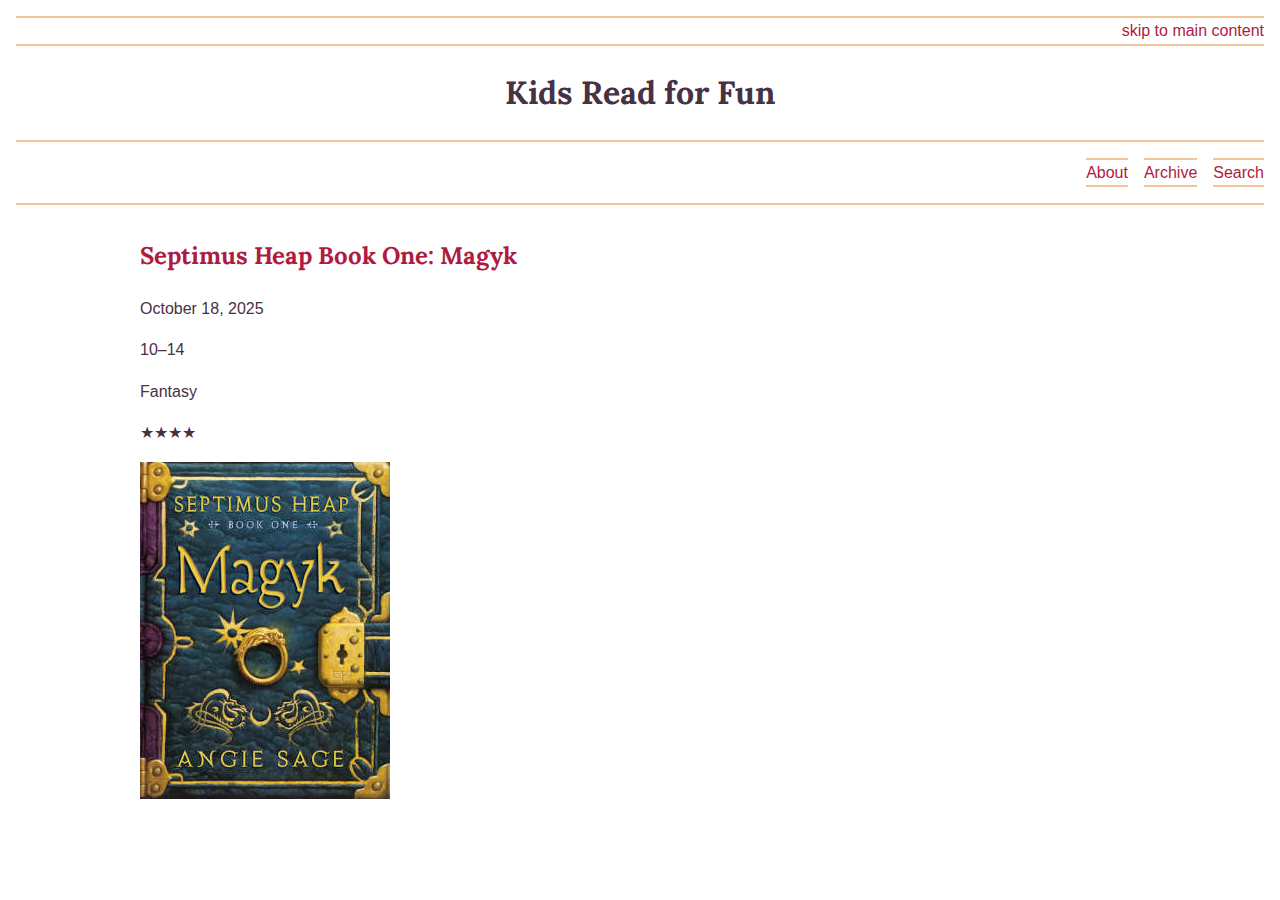
<file: blog/index.html>
<!DOCTYPE html>
<html lang="en">
<head>
    <meta charset="UTF-8">
    <meta name="viewport" content="width=device-width, initial-scale=1.0">
    <title>Blog</title>
    <link rel="stylesheet" href="blog.css">
</head>
<header>
    <div class="skiptocontent">
        <a href="#maincontent">skip to main content</a>
      </div>
    <h1>Kids Read for Fun</h1>
    <nav>
        <ul>
            <li><a href="#">About</a></li>
            <li><a href="#">Archive</a></li>
            <li><a href="#">Search</a></li>
        </ul>
    </nav>
</header>
<body>
    <main>
        <article>
          <h2>Septimus Heap Book One: Magyk</h2>
          <p><time datetime="2025-10-18">October 18, 2025</time></p>
          <p>10–14</p>
          <p>Fantasy</p>
          <p>★★★★</p>
          <img src="images/Magkycover2.jpg" alt="Septimus Heap Book One cover">
        </article>
      </main>      
</body>
</html>
</file>
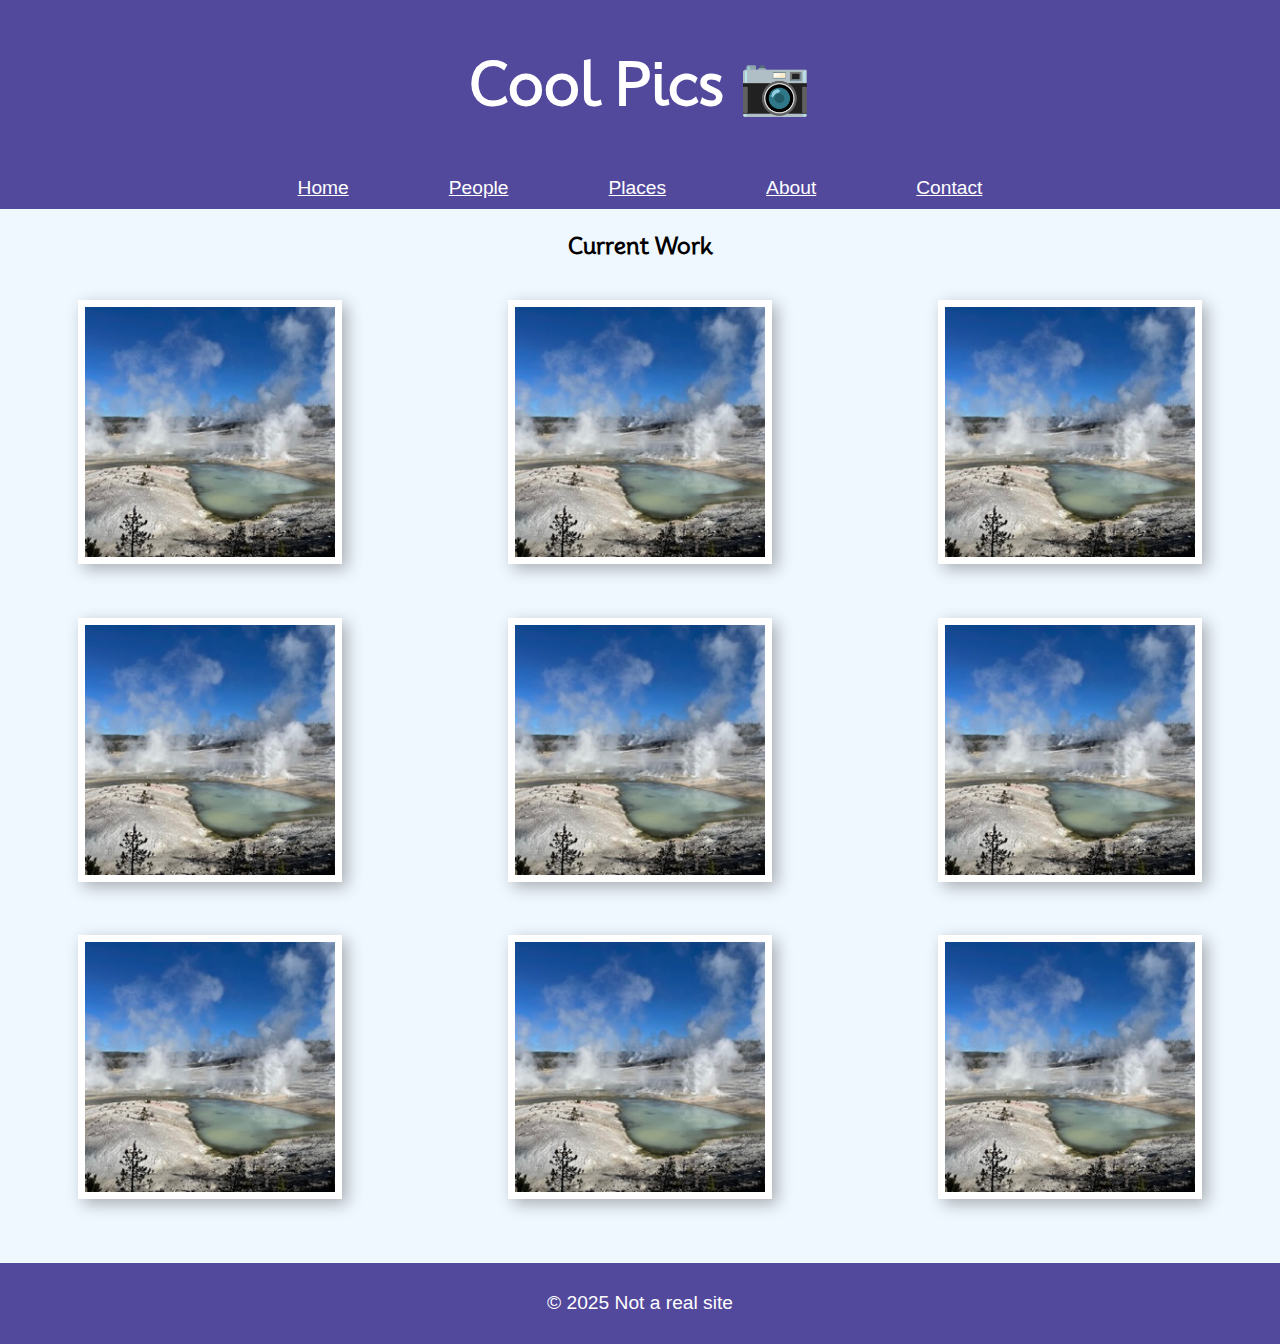
<file: coolpics/index.html>
<!DOCTYPE html>
<html lang="en">
<head>
    <meta charset="UTF-8">
    <meta name="viewport" content="width=device-width, initial-scale=1.0">
    <title>Cool Pics</title>
    <link rel="stylesheet" href="coolpics.css">
</head>
    <div class="content">
        <header class="title">
         <h1>Cool Pics <span>📷</span></h1>
    </div>
    <div class="nav">
        <a class="active" href="index.html">Home</a>
        <a href="#">People</a>
        <a href="#">Places</a>
        <a href="#">About</a>
        <a href="#">Contact</a>
    </header>
      </div>
<body>
    <div class="subtitle"></div>
        <h3>Current Work</h3>
    </div>
    <main>
        <div class="gallery">
    <figure>
        <img src="images/norris-sm.jpeg" alt="picture">
    </figure>
    <figure>
        <img src="images/norris-sm.jpeg" alt="picture">
    </figure>
    <figure>
        <img src="images/norris-sm.jpeg" alt="picture">
    </figure>
    <figure>
        <img src="images/norris-sm.jpeg" alt="picture">
    </figure>
    <figure>
        <img src="images/norris-sm.jpeg" alt="picture">
    </figure>
    <figure>
        <img src="images/norris-sm.jpeg" alt="picture">
    </figure>
    <figure>
        <img src="images/norris-sm.jpeg" alt="picture">
    </figure>
    <figure>
        <img src="images/norris-sm.jpeg" alt="picture">
    </figure>
    <figure>
        <img src="images/norris-sm.jpeg" alt="picture">
    </figure>
        </div>
    </main>
</body>
<footer>
    <p>&copy; 2025 Not a real site</p>
</html>
</file>
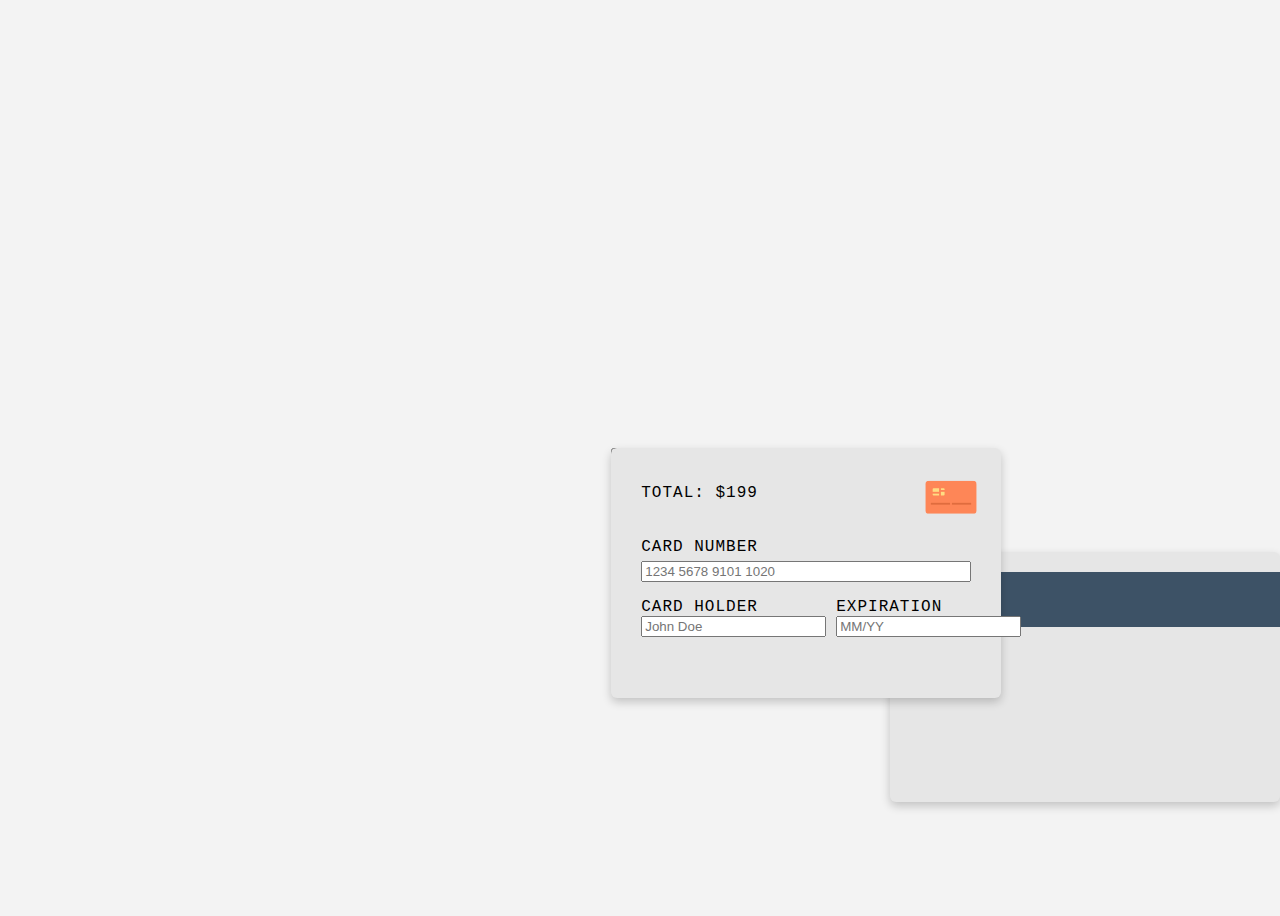
<file: creditcard/index.html>
<!DOCTYPE html>
<html lang="en">
<head>
  <meta charset="UTF-8" />
  <meta name="viewport" content="width=device-width, initial-scale=1.0" />
  <title>Credit Card Payment</title>
  <link rel="stylesheet" href="style.css" />
</head>
<body>
  <main class="card-page">
    <form class="credit-form" action="#" method="post">
      <!-- Card front -->
      <div class="card card-front">
        <p class="total">TOTAL: $199</p>
        
        <img
        class="card-image"
        src="[data-uri]"
        height="55px">

        <label for="card-number">CARD NUMBER</label>
        <input
          type="text"
          id="card-number"
          name="card-number"
          placeholder="1234 5678 9101 1020"
          length="16"
        />

        <div class="name-exp">
          <div>
            <label for="cardHolder">CARD HOLDER</label>
            <input
              type="text"
              id="cardHolder"
              name="cardHolder"
              placeholder="John Doe"
              required
            />
          </div>

        <div class="exp-fields">  
          <div>
            <label for="expire">EXPIRATION</label>
            <input type="text" name="expire" placeholder="MM/YY" length="4" />
            </div>
          </div>
        </div>
      </div>

      <div id="cvc-container">
        <label for="card-cvc"> CVC/CVV</label>
        <input id="card-cvc" placeholder="XXX-X" type="text" min-length="3" max-length="4">
      </div>

      <!-- Card back -->
      <div class="card card-back">
        <div id="card-stripe"></div>
        <label for="cvc">CVC/CVV</label>
        />
      </div>

      <button type="submit">Submit</button>
    </form>
  </main>
</body>
</html>
</file>
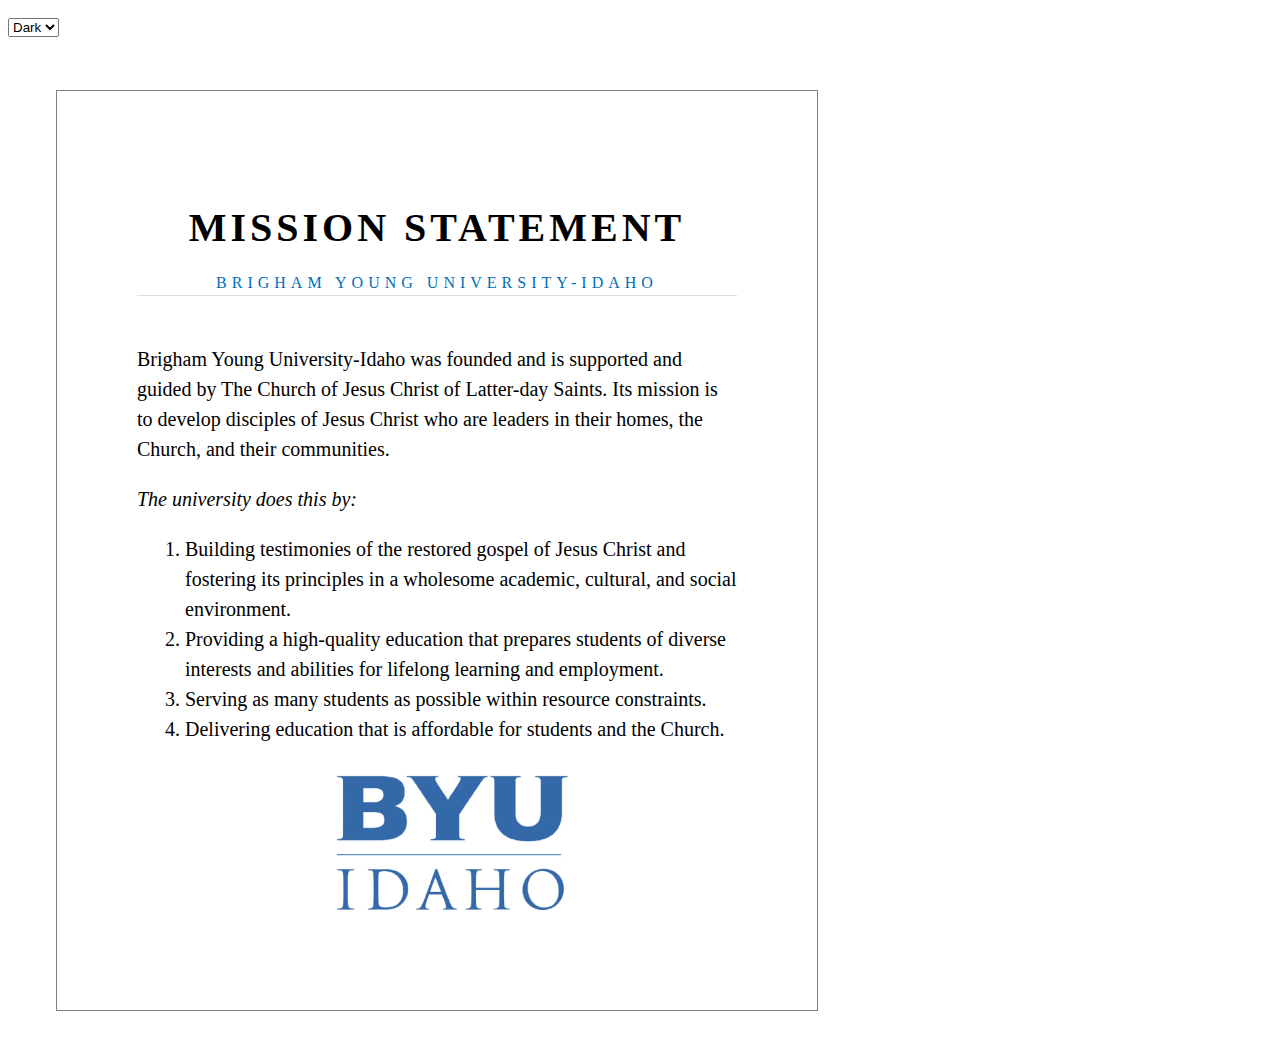
<file: mission/index.html>
<!DOCTYPE html>
<html lang="en">
<head>
    <meta charset="UTF-8">
    <meta name="viewport" content="width=device-width, initial-scale=1.0">
    <title>Mission Statement</title>
    <link rel="stylesheet" href="styles.css">
    <script src="mission.js"> defer</script>
</head>
<body>
    <select id="theme-select">
        <option value="dark">Dark</option>
        <option value="light">Light</option>
    </select>
    <div class="content">
        <header class="title">
            <h1>Mission Statement</h1>
            <h2>Brigham Young University-Idaho</h2>
        </header>
        <main>
            <p>
                Brigham Young University-Idaho was founded and is supported and guided
				by The Church of Jesus Christ of Latter-day Saints. Its mission is to
				develop disciples of Jesus Christ who are leaders in their homes, the
				Church, and their communities.
            </p>
            <p><em>The university does this by:</em></p>
            <ol class="list">
                <li>
                    Building testimonies of the restored gospel of Jesus Christ and
					fostering its principles in a wholesome academic, cultural, and
					social environment.
                </li>
                <li>
                    Providing a high-quality education that prepares students of diverse
					interests and abilities for lifelong learning and employment.
                </li>
                <li>
                    Serving as many students as possible within resource constraints.
                </li>
                <li>
                    Delivering education that is affordable for students and the Church.
                </li>
            </ol>
        </main>
        <footer>
            <img src="images/logo.jpg" alt="byui logo" class="logo">
        </footer>
    </div>
</body>
</html>
</file>
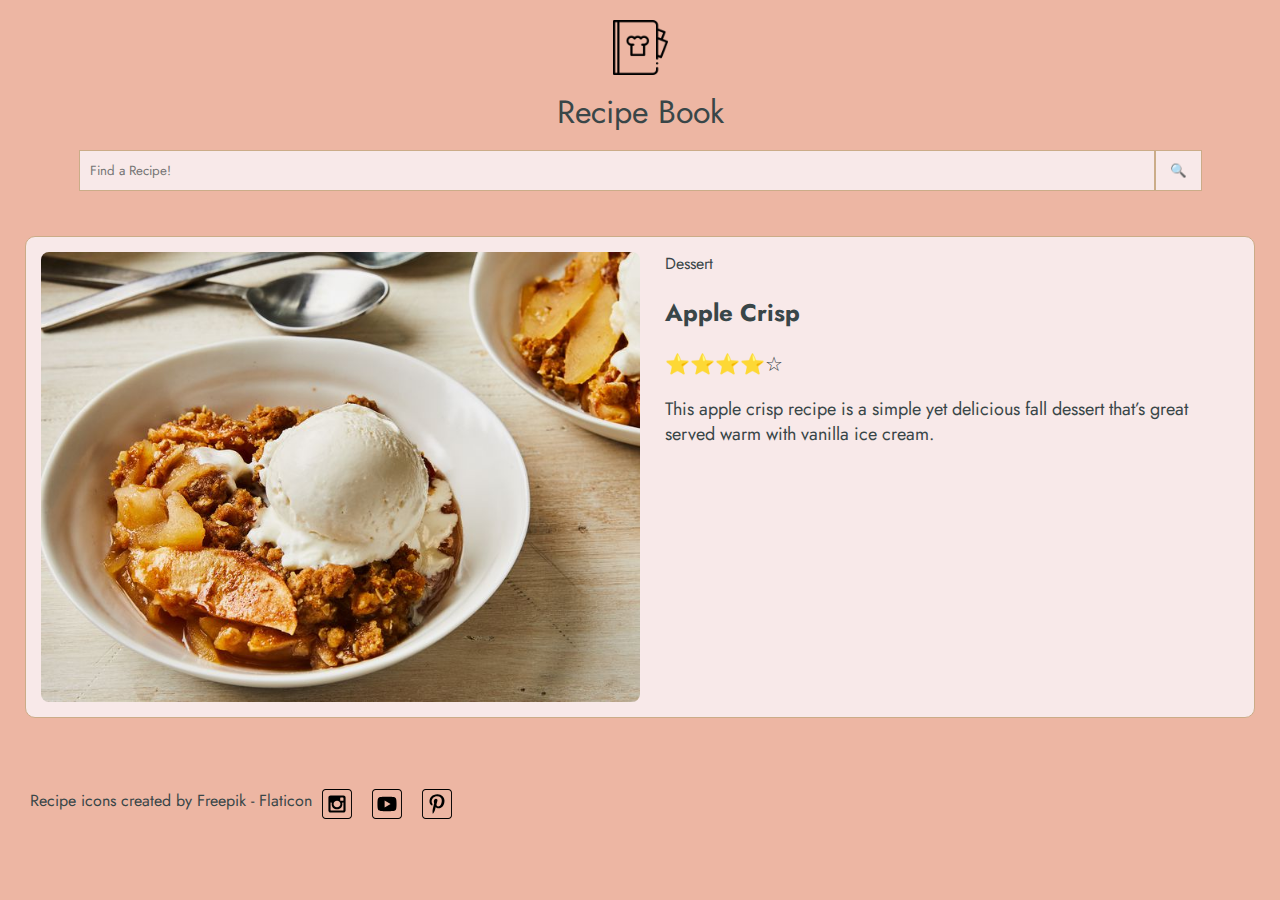
<file: recipes/index.html>
<!DOCTYPE html>
<html lang="en">
<head>
  <meta charset="UTF-8">
  <meta name="viewport" content="width=device-width, initial-scale=1.0">
  <title>Recipe Book</title>
  <link rel="icon" type="image/png" href="images/recipe-book.png">
  <link rel="stylesheet" href="recipes.css">
</head>
<body>
  <header class="header">
    <div class="logo">
      <img src="images/recipe-book.png" alt="RecipeBook logo">
      <h1>Recipe Book</h1>
    </div>
    <div class="search-area">
      <input type="text" placeholder="Find a Recipe!">
      <button>🔍</button>
    </div>
  </header>
  <main>
    <section class="recipe-card">
      <img src="images/apple-crisp.jpg" alt="Apple Crisp">
      <div class="info">
        <span class="tag">Dessert</span>
        <h2>Apple Crisp</h2>
        <div class="rating">
          ⭐⭐⭐⭐☆
        </div>
        <p>This apple crisp recipe is a simple yet delicious fall dessert that’s great served warm with vanilla ice cream.
        </p>
      </div>
    </section>
  </main>
  <footer>
    <p class="attr">
      <a href="https://www.flaticon.com/free-icons/recipe">Recipe icons created by Freepik - Flaticon</a>
    </p>

    <div class="social">
      <a href="#"><img src="images/instagram_icon.svg" alt="Instagram"></a>
      <a href="#"><img src="images/youtube_icon.svg" alt="YouTube"></a>
      <a href="#"><img src="images/pinterest_icon.svg" alt="Pinterest"></a>
    </div>
  </footer>
</body>
</html>
</file>
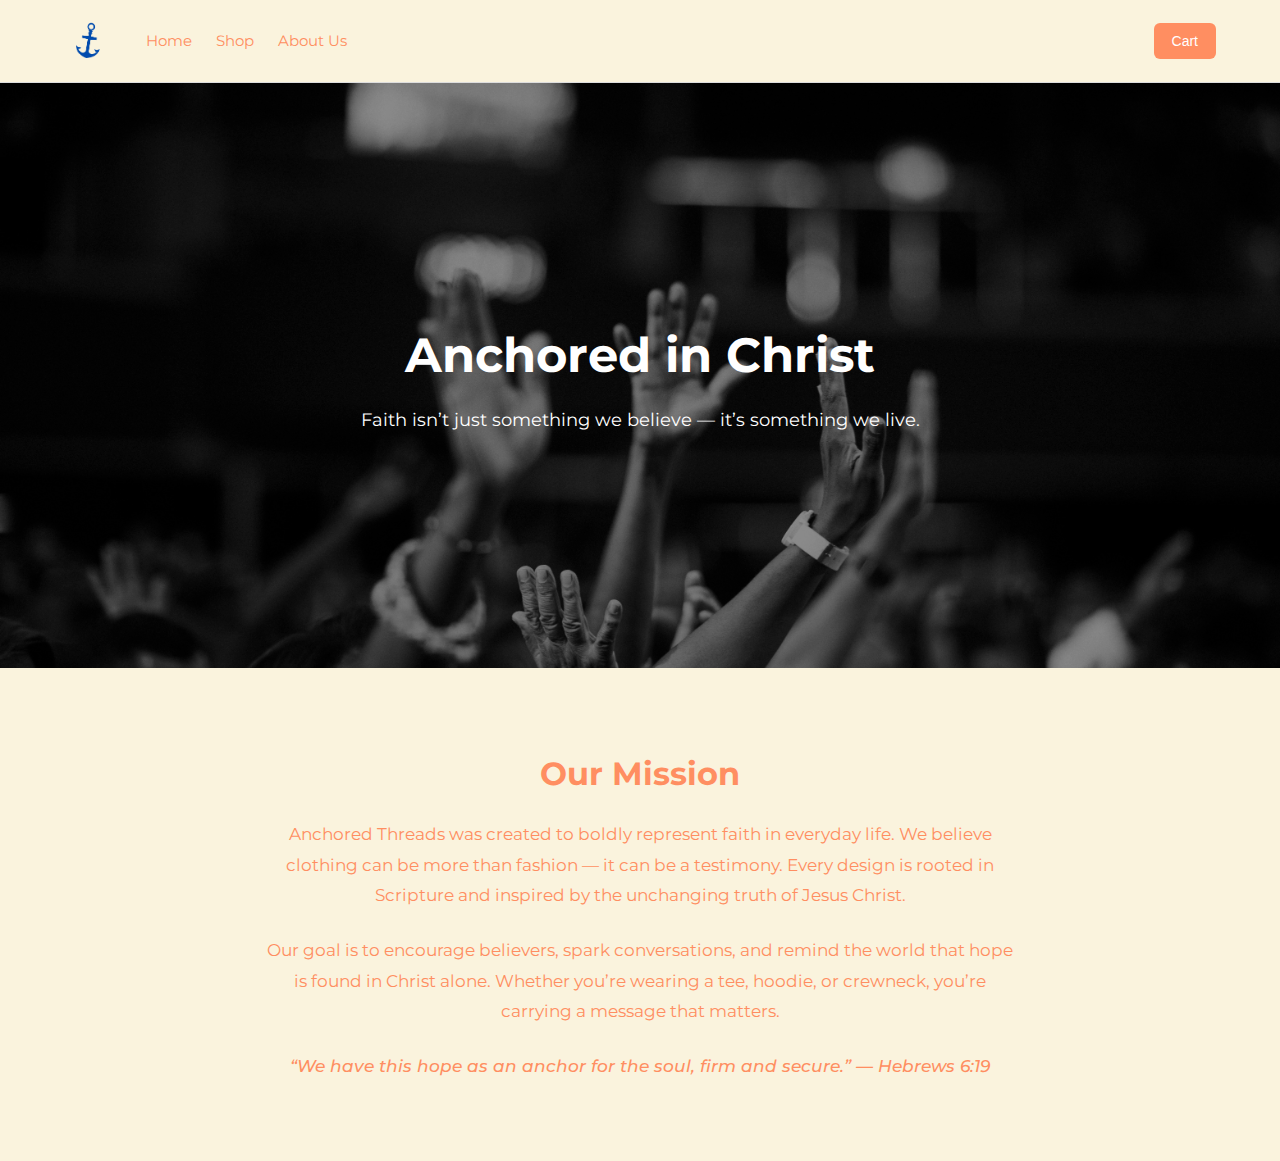
<file: personal/about.html>
<!DOCTYPE html>
<html lang="en">
<head>
  <meta charset="UTF-8" />
  <meta name="viewport" content="width=device-width, initial-scale=1.0" />
  <title>About Us</title>
  <link rel="stylesheet" href="about.css" />
  <link rel="icon" href="images/icon.png" type="image/png" />
</head>
<body>

    <header>
        <div class="nav">
          <div class="nav-left">
            <img src="images/icon.png" alt="logo" width="50px" />
            <nav class="nav-links">
              <a href="home.html">Home</a>
              <a href="products.html">Shop</a>
              <a href="about.html">About Us</a>
            </nav>
          </div>
          <div class="nav-button">
            <button>Cart</button>
          </div>
        </div>
      </header>

  <section class="hero">
    <img src="images/hands-raised.jpg" >
    <div class="hero-content">
      <h1>Anchored in Christ</h1>
      <p>Faith isn’t just something we believe — it’s something we live.</p>
    </div>
  </section>

  <section class="about">
    <div style="max-width: 800px; margin: 0 auto; text-align: center;">
      <h2 style="margin-bottom: 20px;">Our Mission</h2>
      <p style="line-height: 1.8; margin-bottom: 24px;">
        Anchored Threads was created to boldly represent faith in everyday life.
        We believe clothing can be more than fashion — it can be a testimony.
        Every design is rooted in Scripture and inspired by the unchanging truth
        of Jesus Christ.
      </p>

      <p style="line-height: 1.8; margin-bottom: 24px;">
        Our goal is to encourage believers, spark conversations, and remind the
        world that hope is found in Christ alone. Whether you’re wearing a tee,
        hoodie, or crewneck, you’re carrying a message that matters.
      </p>

      <p style="line-height: 1.8; font-weight: 500;">
        “We have this hope as an anchor for the soul, firm and secure.” — Hebrews 6:19
      </p>
    </div>
  </section>

</body>
</html>
</file>
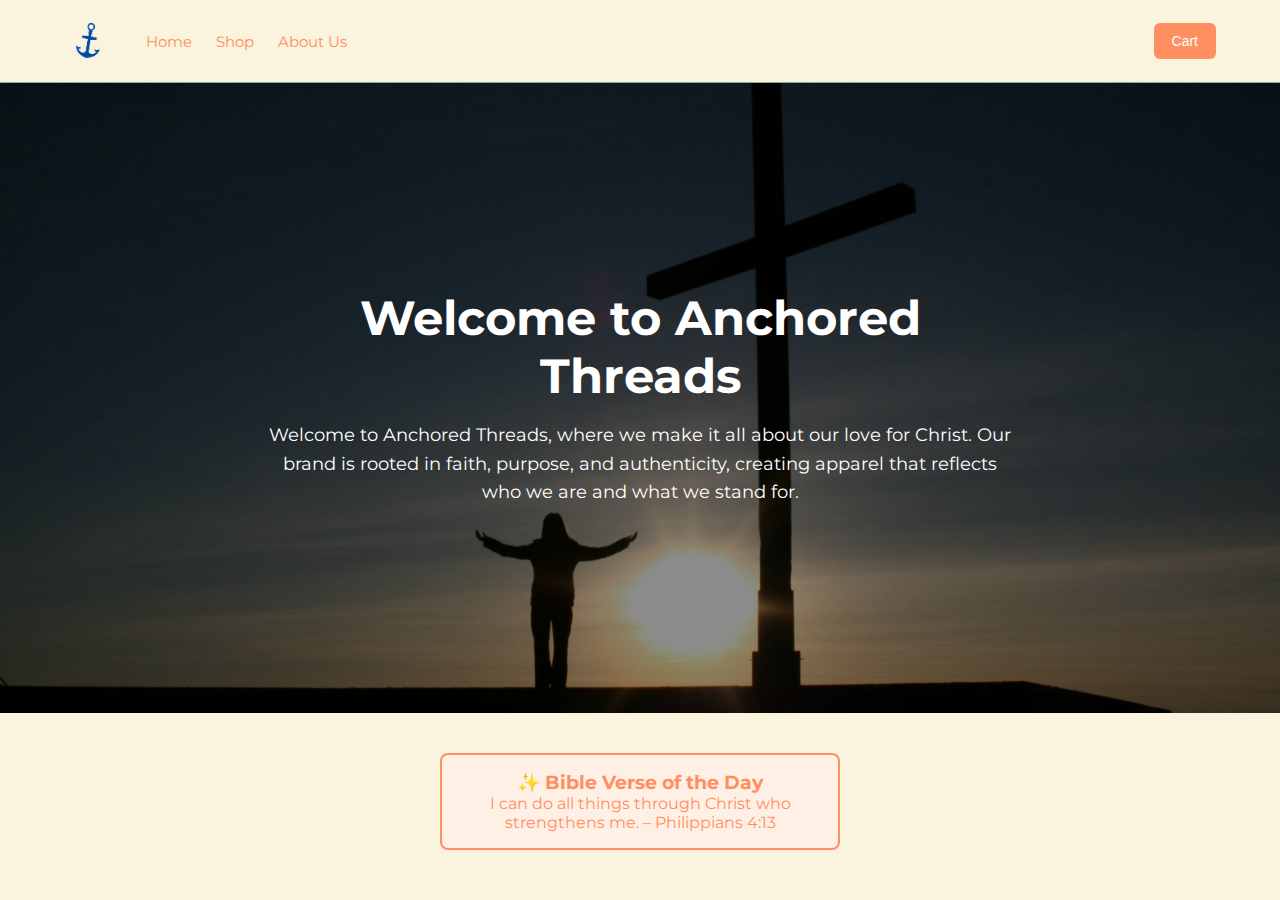
<file: personal/home.html>
<!DOCTYPE html>
<html lang="en-us">
	<head>
		<meta charset="utf-8" />
        <meta name="viewport" content="width=device-width, initial-scale=1.0" />
		<title>Home</title>
		<link type="text/css" rel="stylesheet" href="home.css" />
        <link rel="icon" href="images/icon.png" type="image/png" />
		<script src="site-plan.js" defer></script>
	</head>
<body>

  <header>
    <div class="nav">
      <div class="nav-left">
        <img src="images/icon.png" alt="logo" width="50px" />
        <nav class="nav-links">
          <a href="home.html">Home</a>
          <a href="products.html">Shop</a>
          <a href="about.html">About Us</a>
        </nav>
      </div>
      <div class="nav-button">
        <button>Cart</button>
      </div>
    </div>
  </header>

  <section class="hero">
    <img src="images/cross-sunset.jpg" alt="Hero image" />

    <div class="hero-content">
      <h1>Welcome to Anchored Threads</h1>
      <p>
        Welcome to Anchored Threads, where we make it all about our love for Christ.
        Our brand is rooted in faith, purpose, and authenticity, creating apparel
        that reflects who we are and what we stand for.
      </p>
    </div>
  </section>
  <p><div id="verseBox" class="verse-box">
    <h3>✨ Bible Verse of the Day</h3>
    <p id="dailyVerse"></p>
  </div>
  </p>

</body>
</html>
</file>
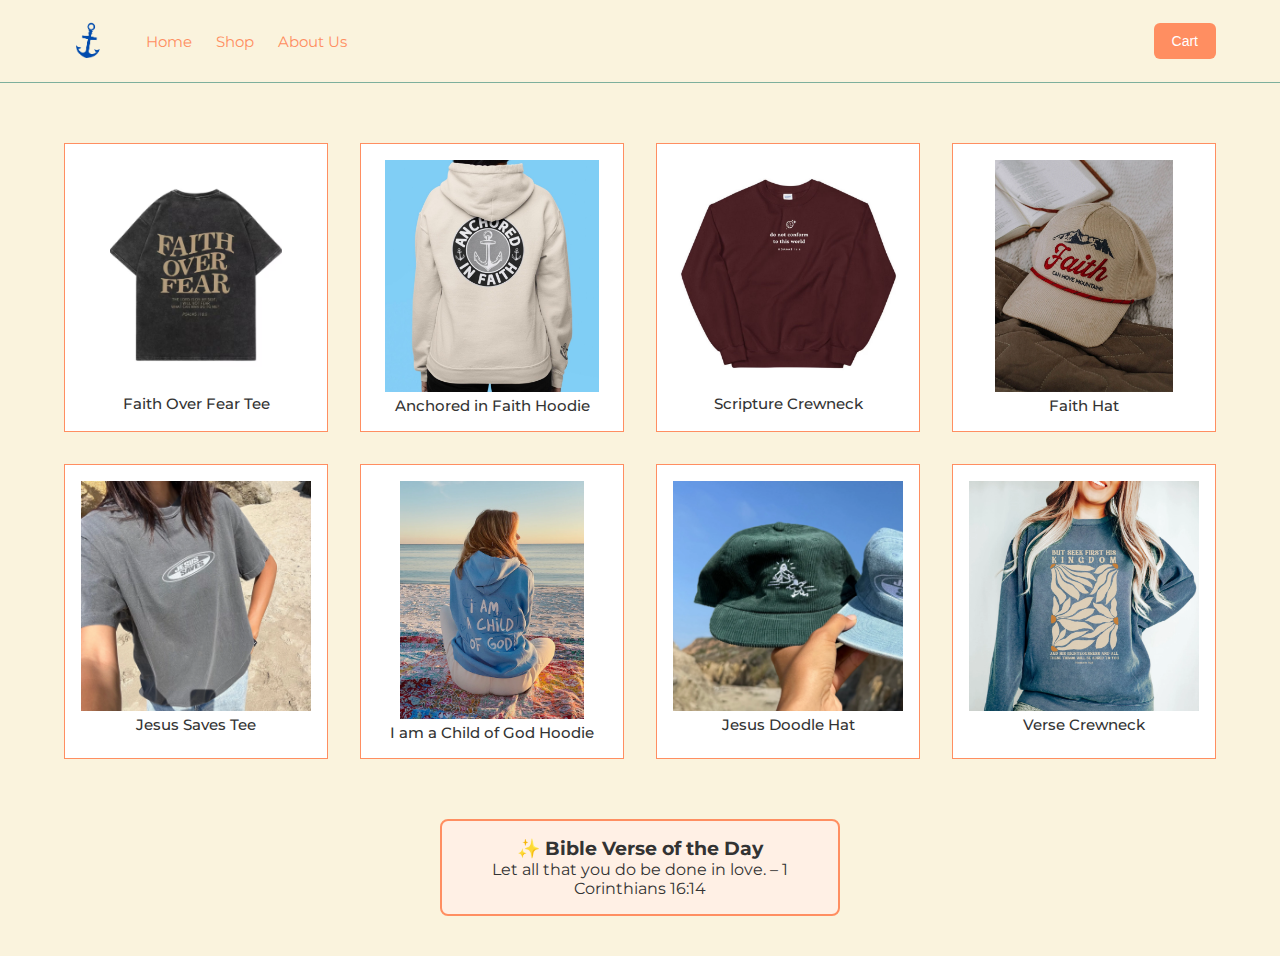
<file: personal/products.html>
<!DOCTYPE html>
<html lang="en">
<head>
  <meta charset="UTF-8" />
  <meta name="viewport" content="width=device-width, initial-scale=1.0" />
  <title>Shop</title>
  <link rel="stylesheet" href="products.css" />
  <link rel="icon" href="images/icon.png" type="image/png" />
  <script src="site-plan.js" defer></script>
</head>
<body>

  <header>
    <div class="nav">
      <div class="nav-left">
        <img src="images/icon.png" alt="logo" width="50px" />
        <nav class="nav-links">
          <a href="home.html">Home</a>
          <a href="products.html">Shop</a>
          <a href="about.html">About Us</a>
        </nav>
      </div>
      <div class="nav-button">
        <button>Cart</button>
      </div>
    </div>
  </header>

  <main class="products">
    <section class="product-grid">

      <article class="product-card">
        <img src="images/faithoverfear.png" alt="product-image" width="75%">
        <div class="product-title">Faith Over Fear Tee</div>
      </article>

      <article class="product-card">
        <img src="images/anchoredhoodie.png" alt="product-image" width="93%">
        <div class="product-title">Anchored in Faith Hoodie</div>
      </article>

      <article class="product-card">
        <img src="images/scripture.png" alt="product-image" width="100%">
        <div class="product-title">Scripture Crewneck</div>
      </article>

      <article class="product-card">
        <img src="images/faithhat.png" alt="product-image" width="77%">
        <div class="product-title">Faith Hat</div>
      </article>

      <article class="product-card">
        <img src="images/jesusaves.png" alt="product-image" width="100%">
        <div class="product-title">Jesus Saves Tee</div>
      </article>

      <article class="product-card">
        <img src="images/childofgod.png" alt="product-image" width="80%">
        <div class="product-title">I am a Child of God Hoodie</div>
      </article>

      <article class="product-card">
        <img src="images/jesusdoodle.png" alt="product-image" width="100%">
        <div class="product-title">Jesus Doodle Hat</div>
      </article>

      <article class="product-card">
        <img src="images/versecrewneck.png" alt="product-image" width="100%">
        <div class="product-title">Verse Crewneck</div>
      </article>

    </section>
  </main>

  <p><div id="verseBox" class="verse-box">
    <h3>✨ Bible Verse of the Day</h3>
    <p id="dailyVerse"></p>
  </div>
  </p>

</body>
</html>
</file>
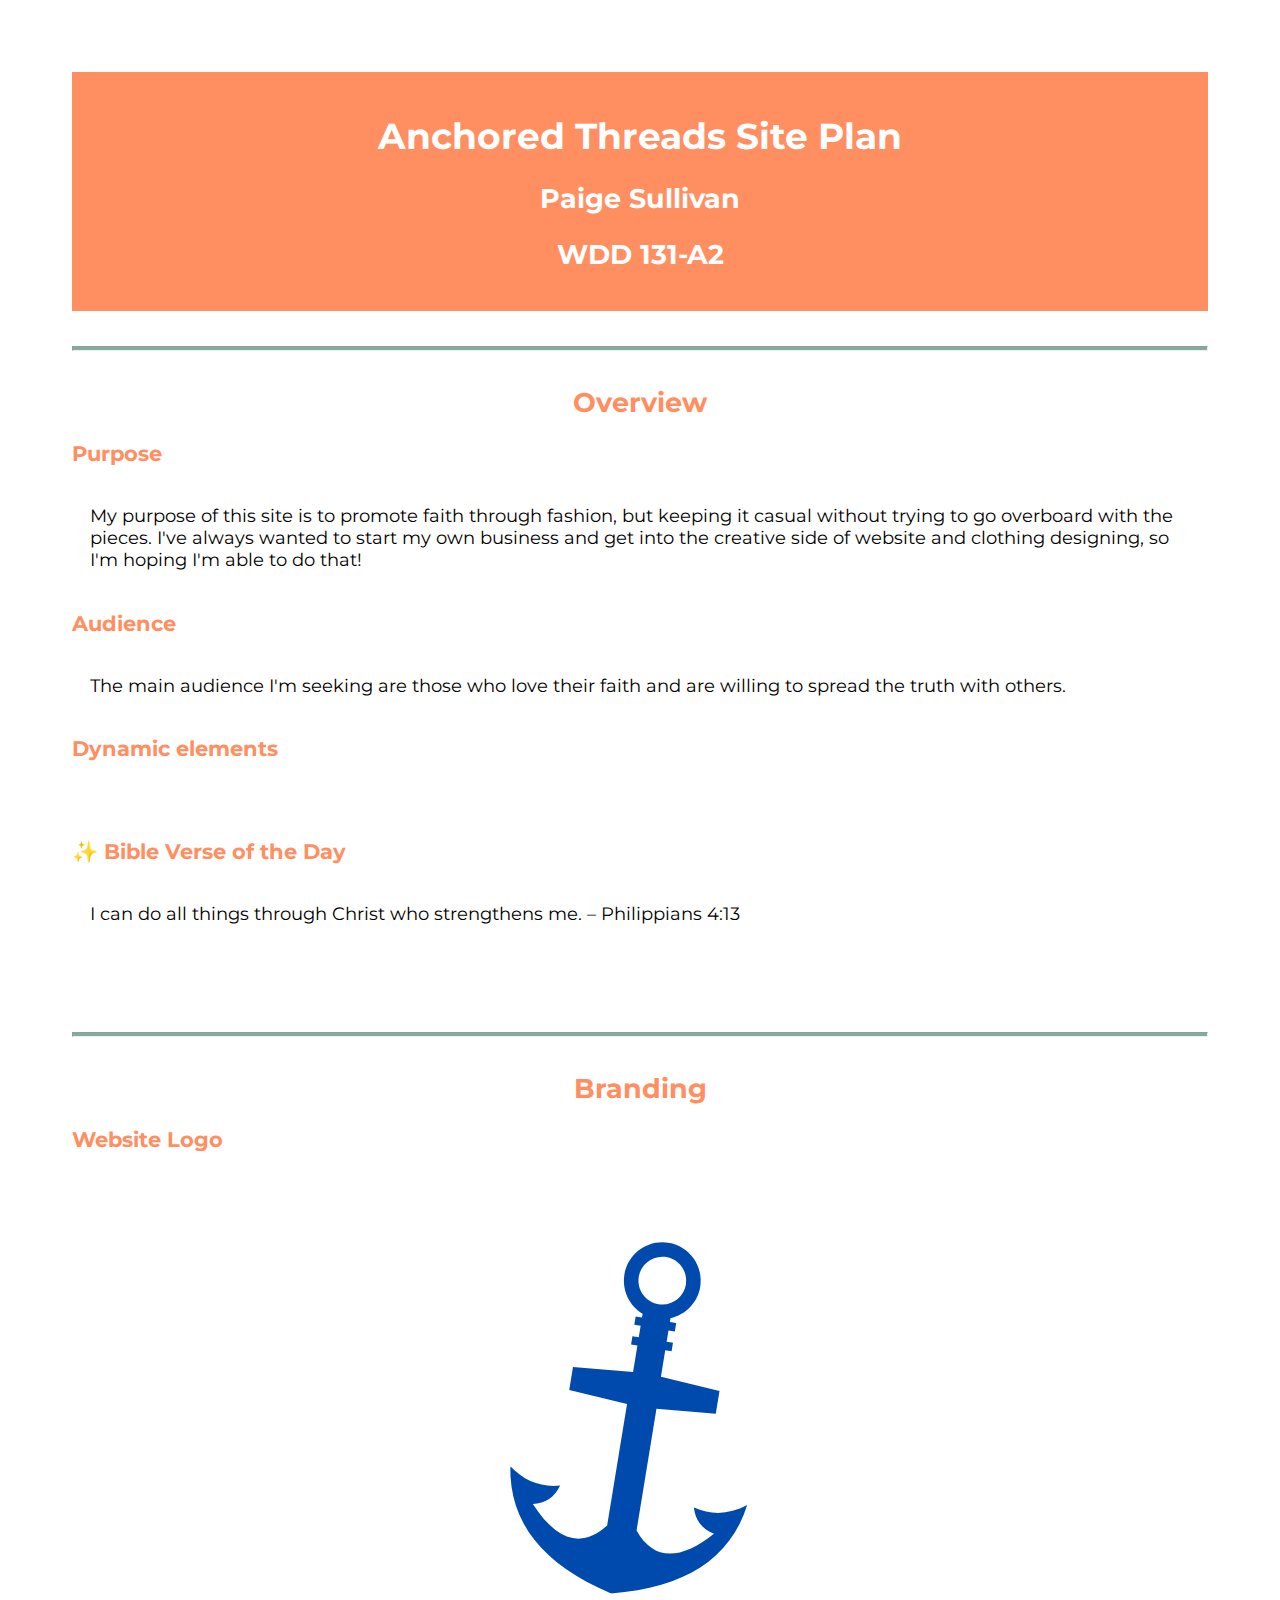
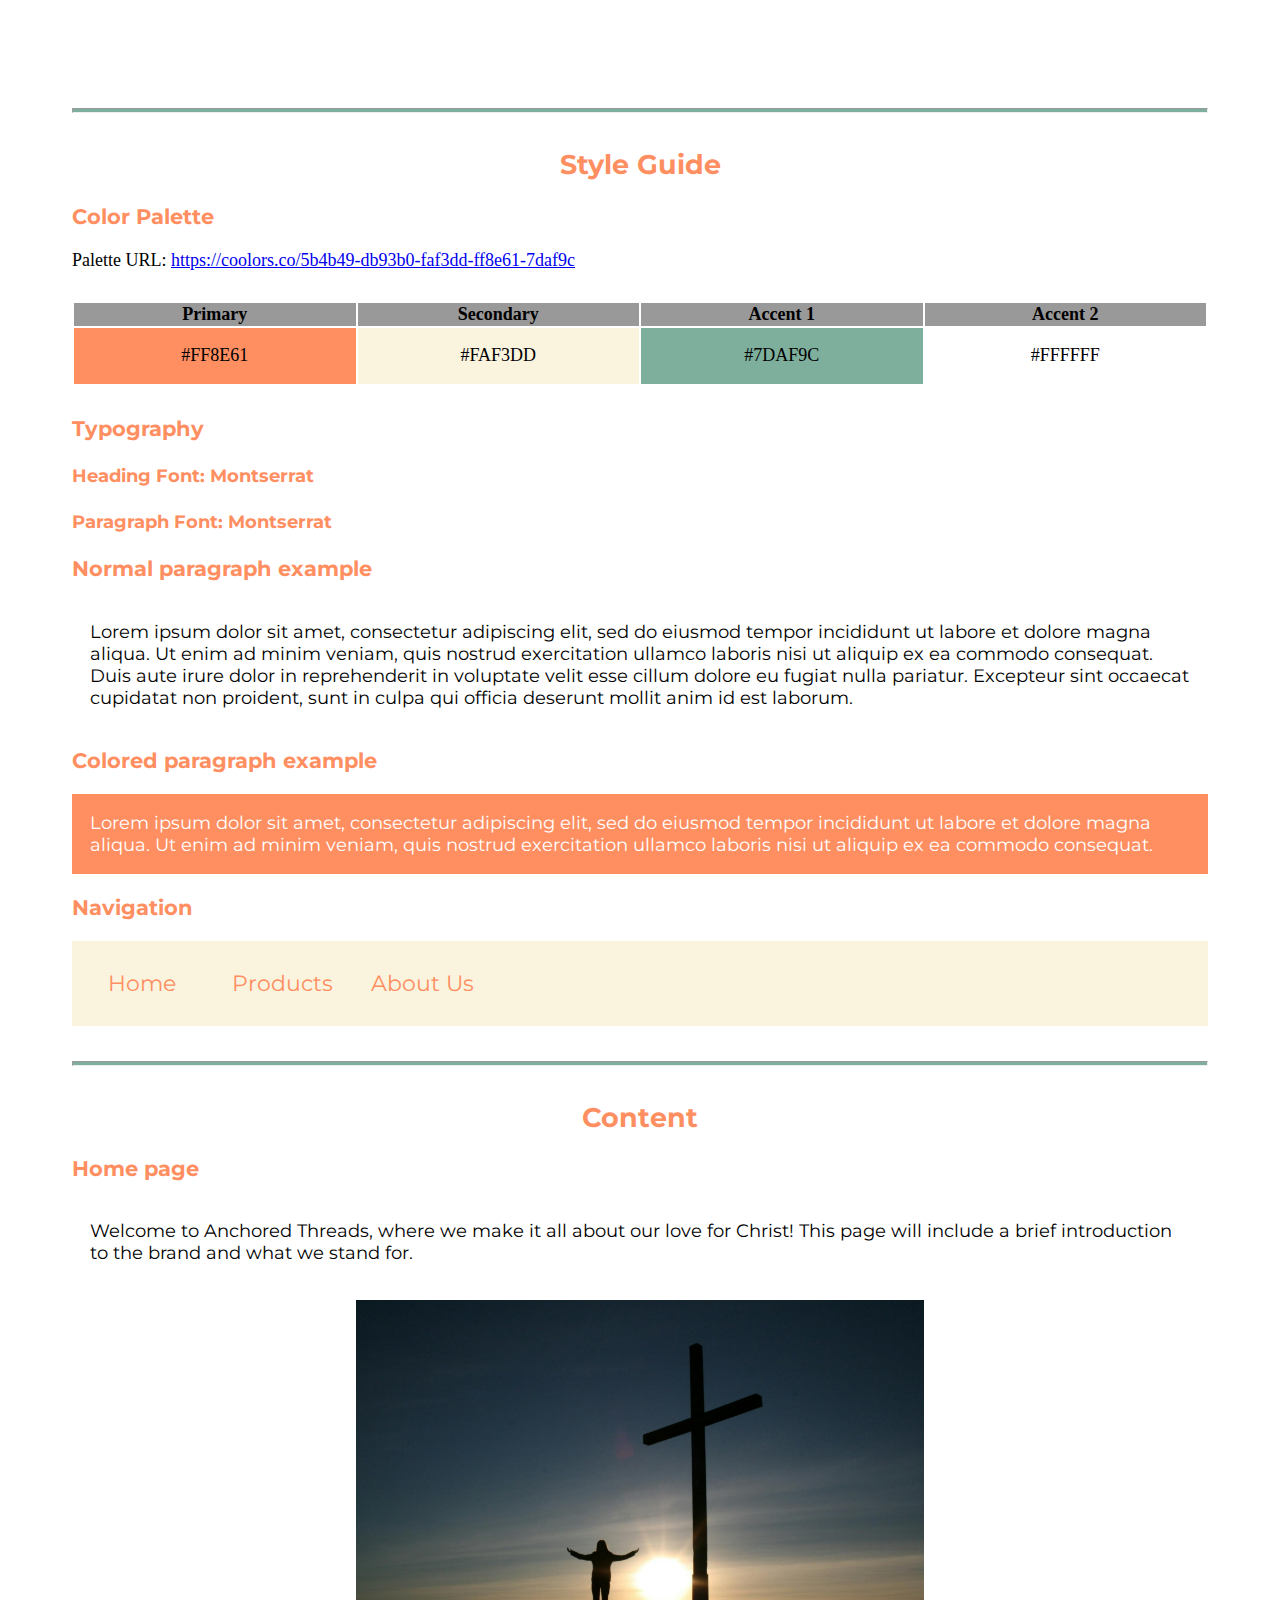
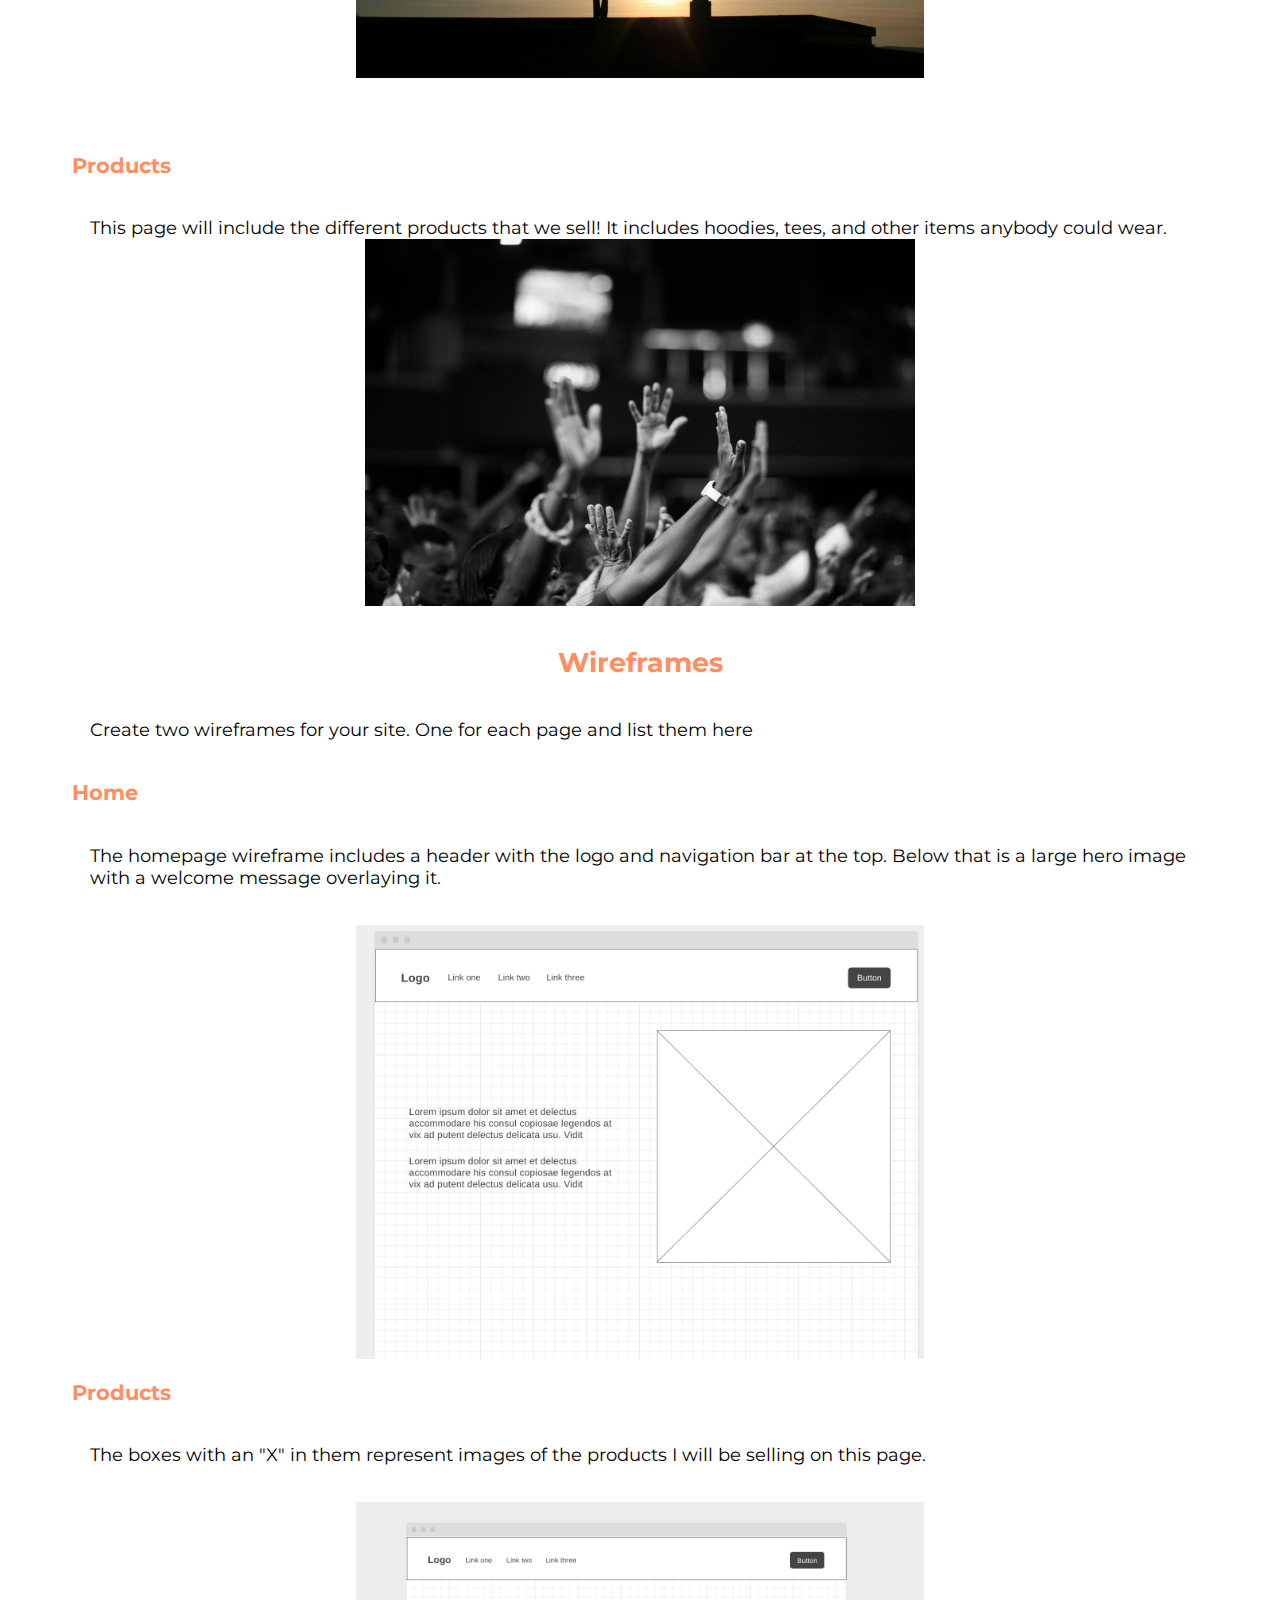
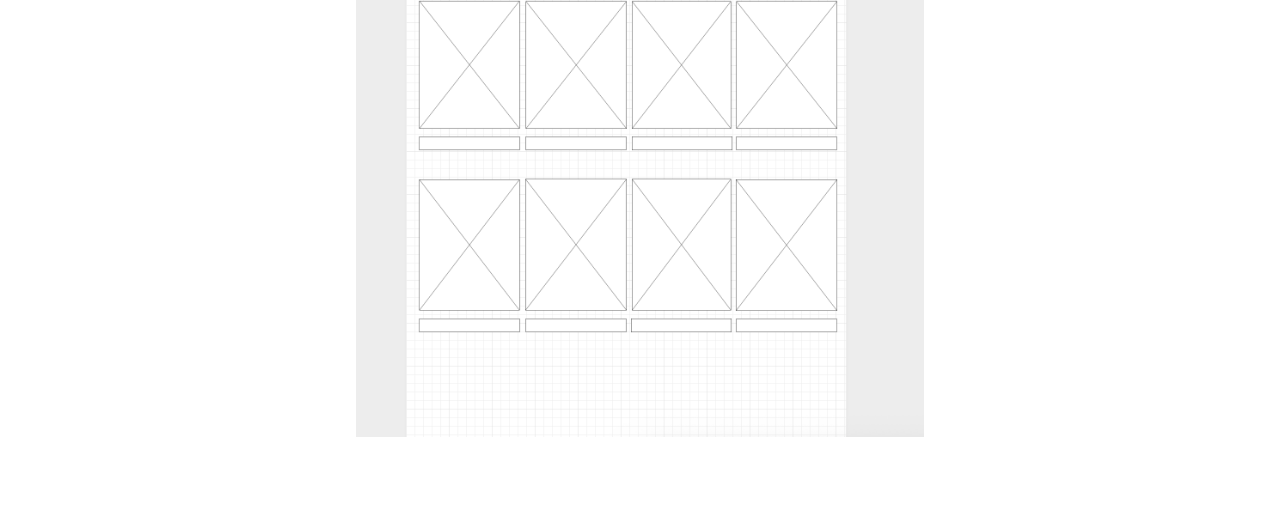
<file: personal/site-plan.html>
<!DOCTYPE html>
<html lang="en-us">
	<head>
		<meta charset="utf-8" />
		<title>Site Plan</title>
		<link type="text/css" rel="stylesheet" href="site-plan.css" />
        <link rel="icon" href="images/icon.png" type="image/png" />
		<script src="site-plan.js" defer></script>
	</head>

	<body>
		<header>
			<h1>Anchored Threads Site Plan</h1>
			<h2>Paige Sullivan</h2>
			<h2>WDD 131-A2</h2>
			<!-- In the header above, add the name or your site, your name and class number. For example if you are in section 3 you would put WDD 131.03 -->
		</header>
		<main>
			<!-- ------------------------Steps 2-3------------------------------ -->
			<hr />
			<h2>Overview</h2>
			<h3>Purpose</h3>
			<p>My purpose of this site is to promote faith through fashion, but keeping it casual without trying to go overboard with the pieces. I've always wanted to start my own business and get into the creative side of website and clothing designing, so I'm hoping I'm able to do that!</p>
			<!-- change this -->

			<h3>Audience</h3>
			<p>The main audience I'm seeking are those who love their faith and are willing to spread the truth with others.</p>
			<!-- change this -->

			<h3>Dynamic elements</h3>
			<p><div id="verseBox" class="verse-box">
				<h3>✨ Bible Verse of the Day</h3>
				<p id="dailyVerse"></p>
			  </div>
			  </p>
			<!-- change this -->

			<hr />
			<h2>Branding</h2>
			<h3>Website Logo</h3>
			<!-- Replace this with some sort of logo for your site.  A logo can be as simple as the name of your site in a nice font :) -->
			<img src="images/anchoredthreads.png" alt="Logo image" />
			<hr />
			<h2>Style Guide</h2>

			<!-- ------------------------Steps 4-8------------------------------ -->

			<h3>Color Palette</h3>
			<!--  The colors you choose for a website are one of the most important decisions you will make. Follow the instructions on the activity in iLearn then return and replace the color codes below with the hex color codes (the 6 digit numbers that show at the bottom of each color) for the colors you have chosen below.  You should have at least 2 colors but do not have to fill in all 4 if you do not need them.  -->

			<!-- Copy and paste the URL to your finished palette below Make sure to paste it into both spots -->
			Palette URL:
			<a
				href="https://coolors.co/5b4b49-db93b0-faf3dd-ff8e61-7daf9c"
				target="_blank"
				>https://coolors.co/5b4b49-db93b0-faf3dd-ff8e61-7daf9c</a
			>

			<table class="colors">
				<tbody>
					<tr>
						<th>Primary</th>
						<th>Secondary</th>
						<th>Accent 1</th>
						<th>Accent 2</th>
					</tr>
					<!-- Replace the numbers in the boxes below with your hex color codes. Then switch to the site-plan.css file and change your colors there as well. -->
					<tr>
						<td class="primary">#FF8E61</td>
						<td class="secondary">#FAF3DD</td>
						<td class="accent1">#7DAF9C</td>
						<td class="accent2">#FFFFFF</td>
					</tr>
				</tbody>
			</table>

			<!-- ------------------------Step 9------------------------------ -->

			<h3>Typography</h3>
			<!-- Choose a font for your paragraphs (body copy) and headlines. What font(s) have you chosen? Why did you choose what you did?  Make sure to review the list of web safe fonts at W3Schools.org as a starting point.  Think also about which of your colors above you might use for background and font colors. -->

			<h4>
				Heading Font: Montserrat
				<!-- change this -->
			</h4>
			<h4>
				Paragraph Font: Montserrat
				<!-- change this -->
			</h4>
			<h3>Normal paragraph example</h3>
			<p>
				Lorem ipsum dolor sit amet, consectetur adipiscing elit, sed do eiusmod
				tempor incididunt ut labore et dolore magna aliqua. Ut enim ad minim
				veniam, quis nostrud exercitation ullamco laboris nisi ut aliquip ex ea
				commodo consequat. Duis aute irure dolor in reprehenderit in voluptate
				velit esse cillum dolore eu fugiat nulla pariatur. Excepteur sint
				occaecat cupidatat non proident, sunt in culpa qui officia deserunt
				mollit anim id est laborum.
			</p>
			<h3>Colored paragraph example</h3>
			<p class="colored">
				Lorem ipsum dolor sit amet, consectetur adipiscing elit, sed do eiusmod
				tempor incididunt ut labore et dolore magna aliqua. Ut enim ad minim
				veniam, quis nostrud exercitation ullamco laboris nisi ut aliquip ex ea
				commodo consequat.
			</p>

			<!-- ------------------------Step 10------------------------------ -->

			<h3>Navigation</h3>
			<!-- Think about how you want your navigation bar to look. In the site-plan.css file change the colors to your colors to get the look you desire. -->
			<nav>
				<a href="home.html">Home</a>
				<a href="products.html">Products</a>
				<a href="about.html">About Us</a>
			</nav>
			<hr />

			<h2>Content</h2>
			<h3>Home page</h3>
			<p>Welcome to Anchored Threads, where we make it all about our love for Christ! This page will include a brief introduction to the brand and what we stand for.</p>
				<img src="images/cross-sunset.jpg" alt="cross" width="50%">
			</p>
			<h3>Products</h3>
			<p> This page will include the different products that we sell! It includes hoodies, tees, and other items anybody could wear.
				<img src="images/hands-raised.jpg" alt="hands-raised" width="50%">
			</p>
			<h2>Wireframes</h2>
			<p>
				Create two wireframes for your site. One for each page and list them
				here
			</p>

			<h3>Home</h3>
			<p>
				The homepage wireframe includes a header with the logo and navigation bar at
				the top. Below that is a large hero image with a welcome message overlaying
				it.
			</p>
			<img src="images/home-wireframe.png" alt="home page wireframe" width="50%" />

			<h3>Products</h3>
			<p>
				The boxes with an "X" in them represent images of the products I will be
				selling on this page.
			</p>
			<img src="images/product-wireframe.png" alt="page 2 wireframe" width="50%" />
		</main>
	</body>
</html>
</file>
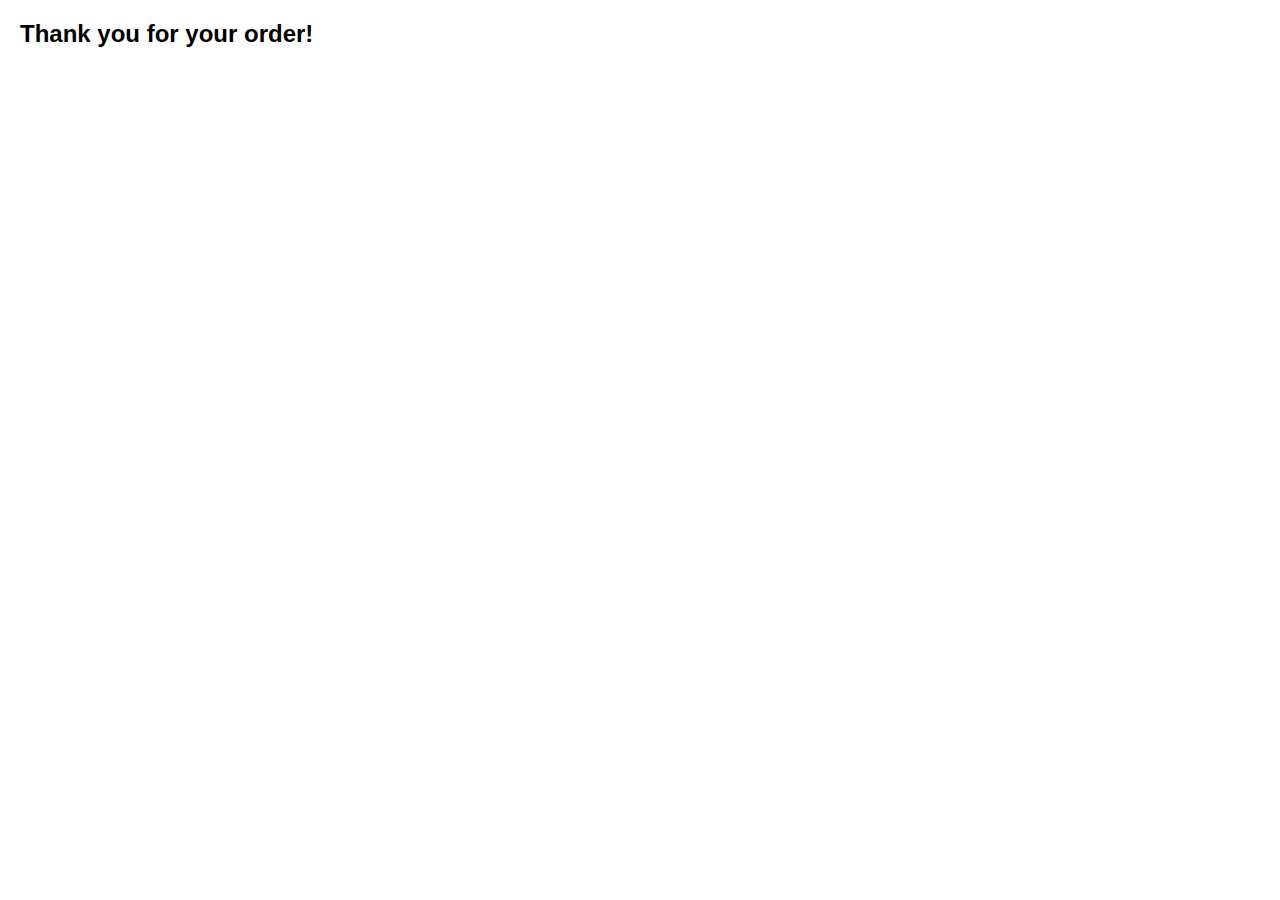
<file: ponder/completed.html>
<!-- completed.html -->
<!DOCTYPE html>
<html lang="en">
  <head>
    <meta charset="UTF-8" />
    <meta name="viewport" content="width=device-width, initial-scale=1.0" />
    <title>Order Complete</title>
    <link rel="stylesheet" href="form-demo.css" />
  </head>
  <body>
    <h2>Thank you for your order!</h2>
  </body>
</html>
</file>
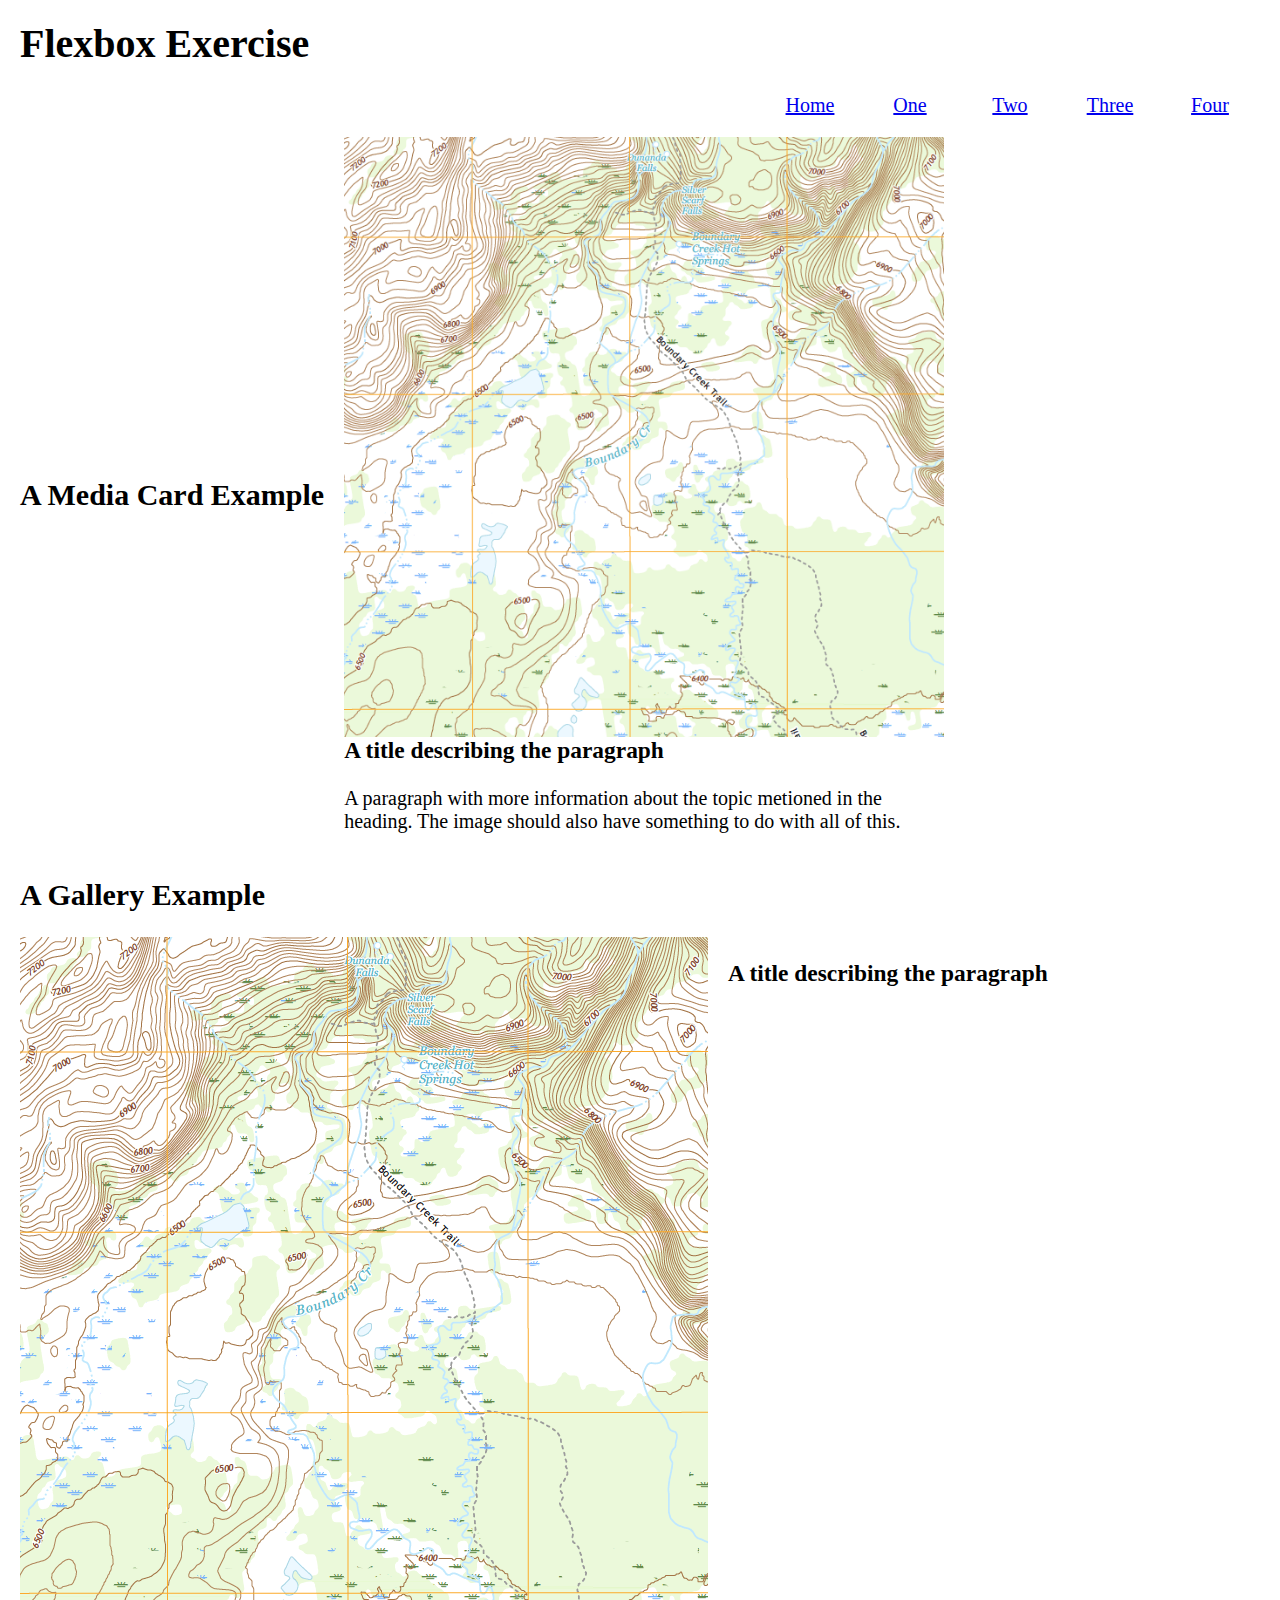
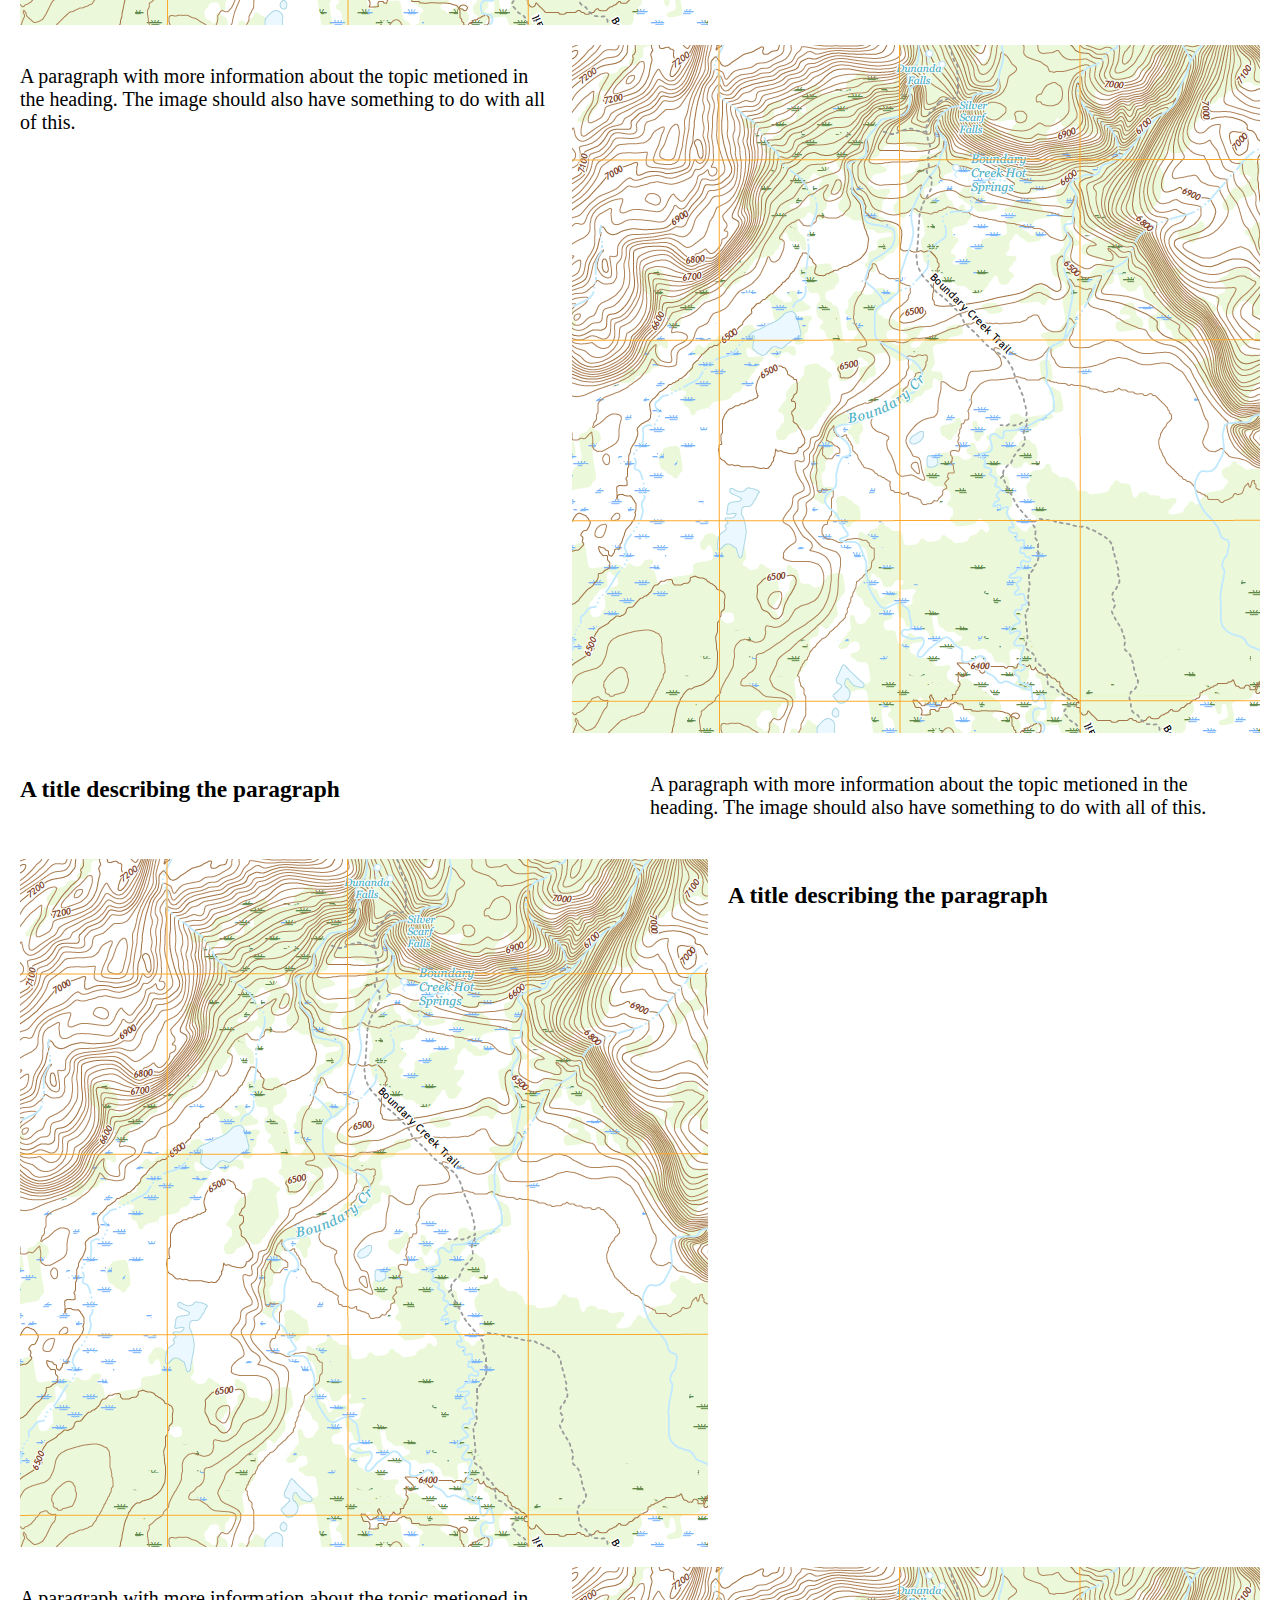
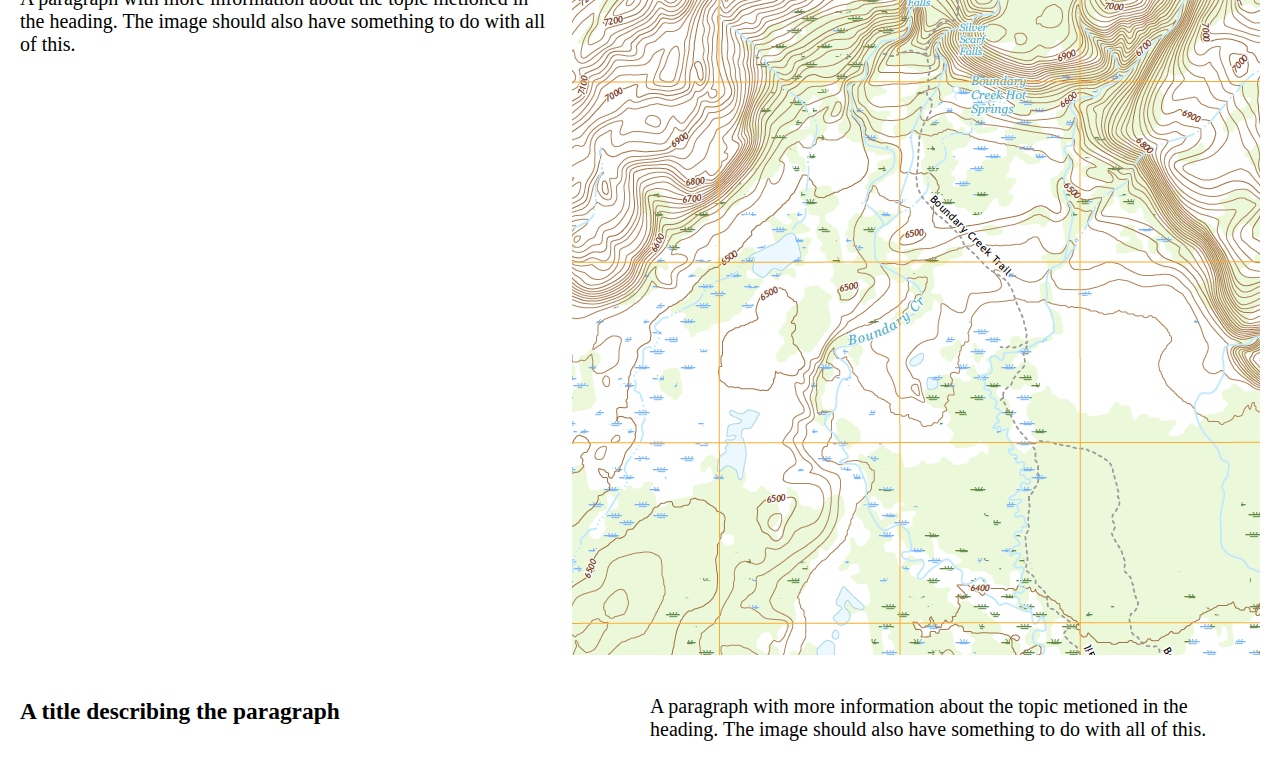
<file: ponder/flexbox.html>
<html lang="en">
  <head>
    <meta charset="UTF-8" />
    <meta name="viewport" content="width=device-width, initial-scale=1.0" />
    <title>Flexbox Exercise</title>
    <link rel="stylesheet" href="flexbox.css" />
  </head>
  <body>
    <header>
      <h1>Flexbox Exercise</h1>
      <nav>
        <ul class="main-nav">
          <li><a href="#">Home</a></li>
          <li><a href="#">One</a></li>
          <li><a href="#">Two</a></li>
          <li><a href="#">Three</a></li>
          <li><a href="#">Four</a></li>
        </ul>
      </nav>
    </header>
    <main>
      <section class="media-card">
        <h2>A Media Card Example</h2>
        <div class="media-card__content">
        <img src="images/bechler-topo.png" alt="media-card__image">
        <h3>A title describing the paragraph</h3>
        <p>A paragraph with more information about the topic metioned in the heading. The image should also have something to do with all of this.</p>
        </div>
      </section>
      
      <section class="gallery-container">
        <h2>A Gallery Example</h2>
        <div class="gallery">
            <img src="images/bechler-topo.png" alt="">
            <h3>A title describing the paragraph</h3>
        <p>A paragraph with more information about the topic metioned in the heading. The image should also have something to do with all of this.</p>
        <img src="images/bechler-topo.png" alt="">
        <h3>A title describing the paragraph</h3>
        <p>A paragraph with more information about the topic metioned in the heading. The image should also have something to do with all of this.</p>
        <img src="images/bechler-topo.png" alt="">
        <h3>A title describing the paragraph</h3>
        <p>A paragraph with more information about the topic metioned in the heading. The image should also have something to do with all of this.</p>
        <img src="images/bechler-topo.png" alt="">
        <h3>A title describing the paragraph</h3>
        <p>A paragraph with more information about the topic metioned in the heading. The image should also have something to do with all of this.</p>  

        </div>
      </section>
    </main>
  </body>
</html>
</file>
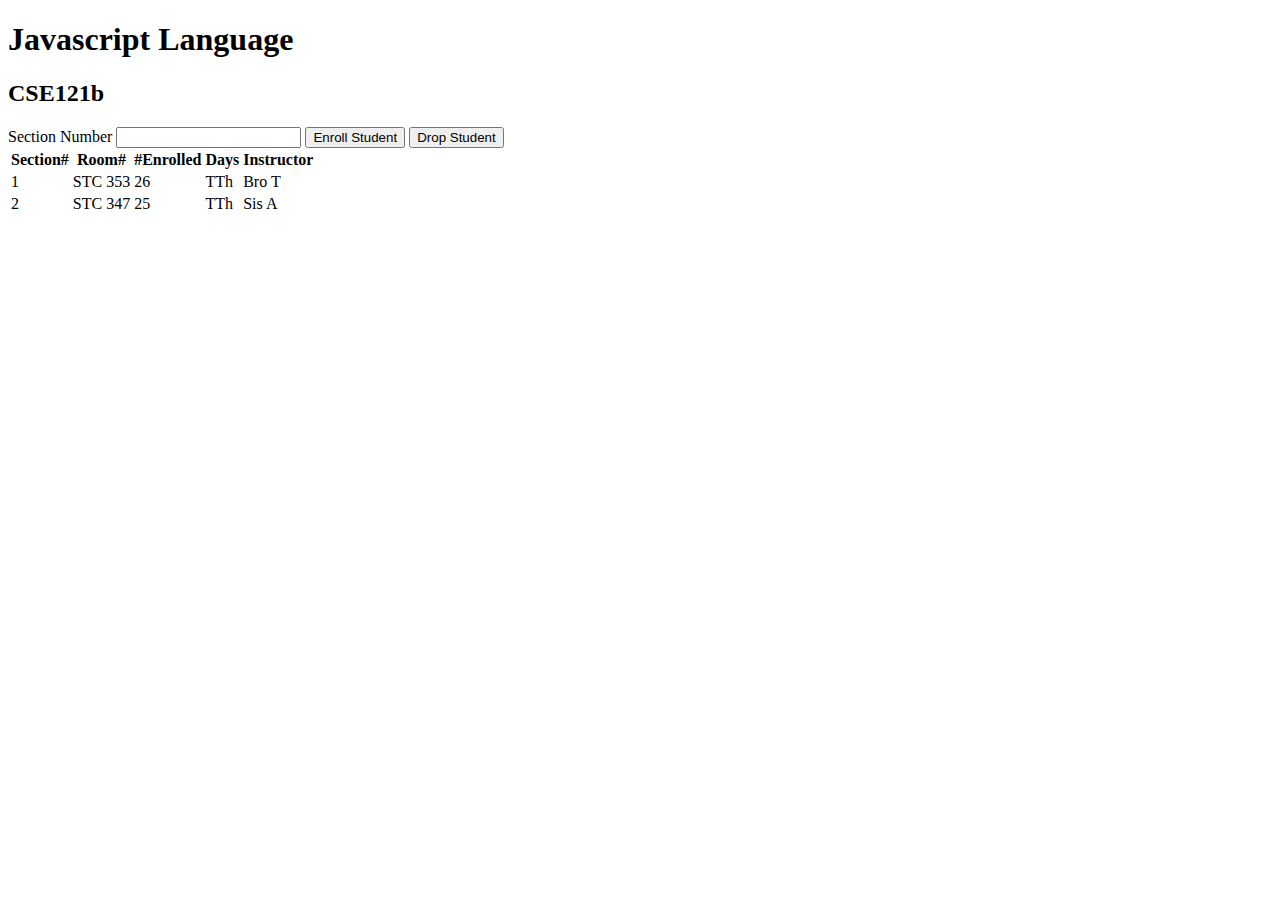
<file: ponder/modules.html>
<!DOCTYPE html>
<html lang="en">
  <head>
    <meta charset="UTF-8" />
    <meta http-equiv="X-UA-Compatible" content="IE=edge" />
    <meta name="viewport" content="width=device-width, initial-scale=1.0" />
    <title>Courses and sections</title>
    <script src="courses.js" defer></script>
  </head>
  <body>
    <h1 id="courseName"></h1>
    <h2 id="courseCode"></h2>
    <label for="sectionNumber">Section Number</label>
    <input id="sectionNumber" />
    <button id="enrollStudent">Enroll Student</button>
    <button id="dropStudent">Drop Student</button>

    <table>
      <thead>
        <tr>
          <th>Section#</th>
          <th>Room#</th>
          <th>#Enrolled</th>
          <th>Days</th>
          <th>Instructor</th>
        </tr>
      </thead>
      <tbody id="sections"></tbody>
    </table>
  </body>
</html>
</file>
<file: blog/blog.css>
@import url('https://fonts.googleapis.com/css2?family=Jost:ital,wght@0,100..900;1,100..900&family=Lora:ital,wght@0,400..700;1,400..700&display=swap');

body {
    font-family: Arial, Helvetica, sans-serif;
    line-height: 1.6;
    margin: 0;
    padding: 1rem;
    background-color: white;
}

nav, a:link, a:visited {
    color: #AF1B3F;
    text-decoration: none;
    display: flex;
    justify-content: right;
    border-top: 2px solid #EFC69B;
    border-bottom: 2px solid #EFC69B;
}

nav a:hover {
    text-decoration: underline;
    color: #AF1B3F;
}

nav ul {
    list-style: none;
    padding: 0;
    display: flex;
    gap: 1rem;
}

h1 {
    font-family: 'Lora', Impact, sans-serif;
    color: #473144;
    text-align: center;
}

h2 {
    font-family: 'Lora', sans-serif;
    color: #AF1B3F;
}

p {
    font-family: Arial, Helvetica, sans-serif;
    color: #473144;
}

main {
    max-width: 1000px;
    margin: 2rem auto;
    padding: 0 1rem;
}

article.review {
    display: grid;
    grid-template-columns: 150px 1fr;
    gap: 1.5rem;
    align-items: start;
    border-top: 1px solid #EFC69B;
    padding-top: 1rem;
  }

  article.review:first-of-type {
    border-top: none;
  }
  
  article.review img {
    display: block;
    max-width: 200px;
    border-radius: 4px;
    box-shadow: 0 0 8px rgba(0,0,0,0.15);
    margin: 0.5rem 0;
  }
  
  article.review div:first-child {
    text-align: right;
    font-size: 0.9rem;
    color: #555;
    line-height: 1.6;
  }
  
article.review h2 {
    margin: 0 0 0.5rem 0;
    font-size: 1.4rem;
    color: #a14343;
  }
  
  article.review p {
    margin: 0.3rem 0;
    line-height: 1.4;
  }
  
  article.review .rating {
    color: goldenrod;
  }

  @media (max-width: 700px) {
    article.review {
      grid-template-columns: 1fr;
    }
  }
</file>
<file: coolpics/coolpics.css>
@import url("https://fonts.googleapis.com/css2?family=Mooli&display=swap");

body {
    font-family: 'Mooli', sans-serif;
    background-color: #f0f8ff;
    margin: 0;
    padding: 0;
    text-align: center;
    font-size: 1.2em;
}

a:link, a:visited {
    color: black;
    text-decoration: none;
}

.gallery {
   display: grid;
   grid-template-columns: repeat(3, 1fr);
   gap: 10px;
   margin: 0 auto 40px auto;
 }
 
 .gallery img {
   width: 250px;
   height: 250px;
   object-fit: cover;
   border: 7px solid white;
   box-shadow: 5px 5px 15px rgba(0, 0, 0, 0.3);
 }
 
 div.nav, header, footer {
    background-color: #52489c;
    color: white;
    padding: 10px 0;
 }

 header {
    font-size: 1.5em;
    font-weight: bold;
 }

 div.nav {
    display: flex;
    justify-content: center;
    gap: 100px;
 }

 div.nav a {
    color: white;
    text-decoration: underline;
    font-family: Arial, Helvetica, sans-serif;
 }
 
 footer {
    color: white;
    font-family: Arial, Helvetica, sans-serif;
 }

 @media screen and (min-width: 700px) {
   .gallery {
     grid-template-columns: 1fr 1fr;
   }
 }

 @media (min-width: 1000px) {
   .gallery {
     grid-template-columns: repeat(3, 1fr);
   }
 }
</file>
<file: creditcard/style.css>
body {
  font-family: Arial, sans-serif;
  background-color: #f3f3f3;
  display: flex;
  justify-content: center;
  align-items: center;
  height: 100vh;
}

label {
  font-family: 'Courier New', Courier, monospace;
  margin-top: 15px;
}

.card {
  width: 320px;
  height: 200px;
  border-radius: 15px;
  background: #e6e6e6;
  box-shadow: 0 4px 10px rgba(0, 0, 0, 0.2);
  padding: 20px;
  position: absolute;
}

.card-front {
  display: grid;
  grid-template-rows: auto auto auto auto 1fr;
  grid-template-columns: 1fr 1fr;
  gap: 5px;
  position: relative;
}

.total {
  grid-column: 1 / 3;
  font-family: 'Courier New', Courier, monospace;
}

.card-image {
  width: 60px;
  position: absolute;
  top: 20px;
  right: 20px;
}

#card-number {
  grid-column: 1 / 3;
  display: flex;
  justify-content: space-between;
  align-items: center;
}

.name-exp {
  grid-column: 1 / 3;
  display: flex;
  justify-content: space-between;
  align-items: center;
  margin-top: 10px;
}

.exp-fields {
  display: flex;
  gap: 10px;
  margin-left: 10px;
}

div.name-exp > label {
  margin-left: 10px;
}

.card-back {
 top: 40px;
 right: 0;
 z-index: -1;
 margin-top: 40%;
}

.card-back, .card-front {
  position: absolute;
  width: 390px;
  height: 250px;
  border-radius: 6px;
  padding: 20px 30px 0;
  box-sizing: border-box;
  letter-spacing: 1px;
  font-weight: 300;
}

#card-stripe {
  width: 100%;
  height: 55px;
  background-color: #3d5266;
  position: absolute;
  right: 0;
}

#cvc-container {
  position: absolute;
  width: 110px;
  right: -115px;
  bottom: -10px;
  padding-left: 20px;
  box-sizing: border-box;
}

#cvc-container label {
  width: 100%;
}

#cvc-container p {
  font-size: 6px;
  text-transform: uppercase;
  opacity: 0.6;
  letter-spacing: .5px;
}
</file>
<file: mission/styles.css>
body {
    font-family: "Times New Roman", Georgia, serif;
    color: black;
    line-height: 1.7;
    font-size: 20px;
  }
  
  .content {
    max-width: 600px;
    margin: 3rem;
    padding: 5rem;
    border: 1px solid gray;
  }

  h1 {
    font-size: 40px;
    margin-bottom: 0.5rem;
    text-align: center;
    text-transform: uppercase;
    letter-spacing: 4px;
  }
  
  h2 {
    font-size: 1rem;
    font-weight: normal;
    color: #006EB6;
    text-align: center;
    text-transform: uppercase;
    letter-spacing: 5px;
    border-bottom: 1px solid #ddd;
    margin-bottom: 3em;
  }

  body .light {
    background-color: white;
    color: black;
  }

  body .dark {
    background-color: #333;
    color: white;
  }

  .dark h2 {
    color: #4F9ACF;
  }

  ol {
    padding-left: 3rem;
    margin-bottom: 1.5rem;
  }

  p, li, h1, h2 {
    line-height: 1.5;
  }

  img {
    max-width: 45%;
    margin-left: 30%;
  }
</file>
<file: recipes/recipes.css>
@import url('https://fonts.googleapis.com/css2?family=Figtree:ital,wght@0,300..900;1,300..900&family=Jost:ital,wght@0,100..900;1,100..900&family=Lora:ital,wght@0,400..700;1,400..700&display=swap'); {
    --primary-color: #edb6a3;
    --secondary-color: #f8e9e9;
    --text-dark: #394648;
    --text-light: #cbac88;
}

body {
    margin: 0;
    background: #edb6a3;
    font-family: Jost, sans-serif;
    color: #394648;
  }

.header {
    text-align: center;
    padding: 20px;
  }
  
.logo img {
    width: 55px;
  }
  
.logo h1 {
    font-size: 32px;
    font-weight: normal;
    margin: 8px 0 0;
  }
  
.search-area {
    margin-top: 15px;
    display: flex;
    justify-content: center;
  }
  
.search-area input {
    width: 85%;
    font-family: Jost, sans-serif;
    padding: 10px;
    border: 1px solid #cbac88;
    background: #f8e9e9;
  }
  
.search-area button {
    padding: 10px 14px;
    border: 1px solid #cbac88;
    background: #f8e9e9;
    cursor: pointer;
  }
  
.recipe-card {
    background: #f8e9e9;
    margin: 25px;
    border-radius: 10px;
    border: 1px solid #cbac88;
    display: flex;
    gap: 25px;
    padding: 15px;
  }
  
.recipe-card img {
    width: 50%;
    height: auto;
    border-radius: 8px;
  }
  
.rating {
    margin: 10px 0;
    font-size: 20px;
  }
  
.info p {
    line-height: 1.4;
    font-size: large;
  }

footer a {
    text-decoration: none;
    color: #394648;
    float: left;
  }

footer {
    text-align: center;
    padding: 30px;
  }
  
.social img {
    width: 30px;
    margin: 0 10px;
  }
</file>
<file: personal/about.css>
@import url('https://fonts.googleapis.com/css2?family=Figtree:ital,wght@0,300..900;1,300..900&family=Jost:ital,wght@0,100..900;1,100..900&family=Lora:ital,wght@0,400..700;1,400..700&family=Montserrat:ital,wght@0,100..900;1,100..900&display=swap');

* {
    box-sizing: border-box;
    margin: 0;
    padding: 0;
  }
  
  body {
    font-family: 'Montserrat', Helvetica, sans-serif;
    color: #FF8E61;
    background-color: #FAF3DD;
    line-height: 1.6;
  }
  
  header {
    background: #FAF3DD;
    border-bottom: 1px solid #ddd;
  }
  
  .nav {
    max-width: 1200px;
    margin: 0 auto;
    padding: 16px 24px;
    display: flex;
    align-items: center;
    justify-content: space-between;
  }
  
  .nav-left {
    display: flex;
    align-items: center;
    gap: 32px;
  }
  
  .logo {
    font-size: 20px;
    font-weight: bold;
  }
  
  .nav-links {
    display: flex;
    gap: 24px;
  }
  
  .nav-links a {
    text-decoration: none;
    color: #FF8E61;
    font-size: 15px;
  }
  
  .nav-links a:hover {
    text-decoration: underline;
  }
  
  .nav-button button {
    padding: 10px 18px;
    border: none;
    border-radius: 6px;
    background: #FF8E61;
    color: #fff;
    font-size: 14px;
    cursor: pointer;
  }
  
  .nav-button button:hover {
    background: #2f465f;
  }

  .hero {
    position: relative;
    width: 100%;
    height: 65vh;
    min-height: 420px;
    display: flex;
    align-items: center;
    justify-content: center;
    overflow: hidden;
  }
  
  .hero img {
    position: absolute;
    inset: 0;
    width: 100%;
    height: 100%;
    object-fit: cover;
    z-index: 1;
  }
  
  .hero::after {
    content: "";
    position: absolute;
    inset: 0;
    background: rgba(0, 0, 0, 0.45);
    z-index: 2;
  }
  
  .hero-content {
    position: relative;
    z-index: 3;
    text-align: center;
    color: #ffffff;
    max-width: 800px;
    padding: 0 24px;
  }
  
  .hero-content h1 {
    font-size: 48px;
    margin-bottom: 12px;
  }
  
  .hero-content p {
    font-size: 18px;
  }

  .about {
    max-width: 800px;
    margin: 80px auto;
    padding: 0 24px;
    text-align: center;
  }
  
  .about h2 {
    font-size: 32px;
    margin-bottom: 20px;
    color: #FF8E61;
  }
  
  .about p {
    font-size: 17px;
    line-height: 1.8;
    margin-bottom: 24px;
    color: #FF8E61;
  }
  
  .about p:last-child {
    font-style: italic;
    font-weight: 500;
    color: #FF8E61;
  }
</file>
<file: personal/home.css>
@import url('https://fonts.googleapis.com/css2?family=Figtree:ital,wght@0,300..900;1,300..900&family=Jost:ital,wght@0,100..900;1,100..900&family=Lora:ital,wght@0,400..700;1,400..700&family=Montserrat:ital,wght@0,100..900;1,100..900&display=swap');

* {
    box-sizing: border-box;
    margin: 0;
    padding: 0;
  }
  
  body {
    font-family: 'Montserrat', Helvetica, sans-serif;
    color: #FF8E61;
    background-color: #FAF3DD;
  }
  
  header {
    background: #FAF3DD;
    border-bottom: 1px solid #7DAF9C;
    position: relative;
    z-index: 10;
  }
  
  .nav {
    max-width: 1200px;
    margin: 0 auto;
    padding: 16px 24px;
    display: flex;
    align-items: center;
    justify-content: space-between;
  }
  
  .nav-left {
    display: flex;
    align-items: center;
    gap: 32px;
  }
  
  .logo {
    font-size: 20px;
    font-weight: bold;
  }
  
  .nav-links {
    display: flex;
    gap: 24px;
  }
  
  .nav-links a {
    text-decoration: none;
    color: #FF8E61;
    font-size: 15px;
  }
  
  .nav-links a:hover {
    text-decoration: underline;
  }
  
  .nav-button button {
    padding: 10px 18px;
    border: none;
    border-radius: 6px;
    background: #FF8E61;
    color: #fff;
    font-size: 14px;
    cursor: pointer;
  }
  
  .nav-button button:hover {
    background: #222;
  }
  
  .hero {
    position: relative;
    width: 100%;
    height: 70vh;
    min-height: 420px;
    display: flex;
    align-items: center;
    justify-content: center;
    overflow: hidden;
  }
  
  .hero img {
    position: absolute;
    inset: 0;
    width: 100%;
    height: 100%;
    object-fit: cover;
    z-index: 1;
  }
  
  .hero::after {
    content: "";
    position: absolute;
    inset: 0;
    background: rgba(0, 0, 0, 0.45);
    z-index: 2;
  }
  
  .hero-content {
    position: relative;
    z-index: 3;
    text-align: center;
    color: #ffffff;
    max-width: 800px;
    padding: 0 24px;
  }
  
  .hero-content h1 {
    font-size: 48px;
    margin-bottom: 16px;
  }
  
  .hero-content p {
    font-size: 18px;
    line-height: 1.6;
  }
  
  @media (max-width: 768px) {
    .hero-content h1 {
      font-size: 36px;
    }
  
    .hero-content p {
      font-size: 16px;
    }
  
    .nav-left {
      gap: 20px;
    }
  }

  .verse-box {
    background-color: #FFF0E5;
    border: 2px solid #FF8E61;
    border-radius: 8px;
    padding: 16px;
    max-width: 400px;
    margin: 40px auto;
    text-align: center;
    }
</file>
<file: personal/products.css>
@import url('https://fonts.googleapis.com/css2?family=Figtree:ital,wght@0,300..900;1,300..900&family=Jost:ital,wght@0,100..900;1,100..900&family=Lora:ital,wght@0,400..700;1,400..700&family=Montserrat:ital,wght@0,100..900;1,100..900&display=swap');

* {
    box-sizing: border-box;
    margin: 0;
    padding: 0;
  }
  
  body {
    font-family: 'Montserrat', Helvetica, sans-serif;
    color: #333;
    background-color: #FAF3DD;
  }
  
  header {
    background: #FAF3DD;
    border-bottom: 1px solid #7DAF9C;
    position: relative;
    z-index: 10;
  }
  
  .nav {
    max-width: 1200px;
    margin: 0 auto;
    padding: 16px 24px;
    display: flex;
    align-items: center;
    justify-content: space-between;
  }
  
  .nav-left {
    display: flex;
    align-items: center;
    gap: 32px;
  }
  
  .logo {
    font-size: 20px;
    font-weight: bold;
  }
  
  .nav-links {
    display: flex;
    gap: 24px;
  }
  
  .nav-links a {
    text-decoration: none;
    color: #FF8E61;
    font-size: 15px;
  }
  
  .nav-links a:hover {
    text-decoration: underline;
  }
  
  .nav-button button {
    padding: 10px 18px;
    border: none;
    border-radius: 6px;
    background: #FF8E61;
    color: #fff;
    font-size: 14px;
    cursor: pointer;
  }
  
  .nav-button button:hover {
    background: #222;
  }
  
  .products {
    max-width: 1200px;
    margin: 60px auto;
    padding: 0 24px;
  }  
    
    
    .product-grid {
    display: grid;
    grid-template-columns: repeat(4, 1fr);
    gap: 32px;
  }  

    .product-card {
    background: #fff;
    border: 1px solid #FF8E61;
    padding: 16px;
    text-align: center;
    transition: transform 0.2s ease, box-shadow 0.2s ease;
    }
    
    .product-card:hover {
    transform: translateY(-4px);
    box-shadow: 0 8px 20px rgba(0, 0, 0, 0.08);
    }
    
    .product-image {
    width: 100%;
    aspect-ratio: 1 / 1;
    background: #eee;
    border: 1px solid #ccc;
    margin-bottom: 12px;
    }
    
    .product-title {
    font-size: 15px;
    font-weight: 500;
    }
    
    @media (max-width: 1024px) {
    .product-grid {
    grid-template-columns: repeat(2, 1fr);}
    }
    
    @media (max-width: 600px) {
    .product-grid {
    grid-template-columns: 1fr;}
    }

    .verse-box {
    background-color: #FFF0E5;
    border: 2px solid #FF8E61;
    border-radius: 8px;
    padding: 16px;
    max-width: 400px;
    margin: 40px auto;
    text-align: center;
    }
</file>
<file: personal/site-plan.css>
/* if you are using any Google fonts change the font names below to your fonts. 
Any spaces in your font name should be replaced with a +. 
Fonts are separated by a | */
@import url('https://fonts.googleapis.com/css2?family=Figtree:ital,wght@0,300..900;1,300..900&family=Jost:ital,wght@0,100..900;1,100..900&family=Lora:ital,wght@0,400..700;1,400..700&family=Montserrat:ital,wght@0,100..900;1,100..900&display=swap');

:root {
  /* change the values below to your colors from your palette */
  --primary-color: #FF8E61;
  --secondary-color: #FAF3DD;
  --accent1-color: #7DAF9C;
  --accent2-color: #FFFFFF;

  /* change the values below to your chosen font(s) */
  --heading-font: "Montserrat", Helvetica, sans-serif;
  --paragraph-font: "Montserrat", Helvetica, sans-serif;

  /* these colors below should be chosen from among your palette colors above */
  --headline-color-on-white: var(
    --primary-color
  ); /* headlines on a white background */
  --headline-color-on-color: white; /* headlines on a colored background */
  --paragraph-color-on-white: var(
    --primary-color
  ); /* paragraph text on a white background */
  --paragraph-color-on-color: white; /* paragraph text on a colored background */
  --paragraph-background-color: var(--primary-color);
  --nav-link-color: var(--primary-color);
  --nav-background-color: var(--secondary-color);
  --nav-hover-link-color: white;
  --nav-hover-background-color: var(--primary-color);
}

/*  Look around below...but DON'T CHANGE ANYTHING! */

body {
  max-width: 1200px;
  margin: 0 auto;
  padding: 4em;
  font-size: 18px;
}
img {
  display: block;
  margin: 0 auto;
}
h1,
h2,
h3,
h4,
h5,
h6 {
  font-family: var(--heading-font);
  color: var(--headline-color-on-white);
}
h2 {
  text-align: center;
}
hr {
  height: 3px;
  margin: 35px 0;
  background: var(--accent1-color);
}
header {
  padding: 1em;
  text-align: center;
  color: var(--paragraph-color-on-color);
  background-color: var(--paragraph-background-color);
}
header > h1,
header > h2 {
  color: var(--headline-color-on-color);
}

p {
  font-family: var(--paragraph-font);
  color: var(--paragraph-color);
  padding: 1em;
}
.colors {
  width: 100%;
  min-width: 350px;
  margin: 30px auto;
  text-align: center;
}
.colors th {
  background-color: #999;
}
.colors td {
  width: 25%;
  height: 3em;
}

.primary {
  background-color: var(--primary-color);
}
.secondary {
  background-color: var(--secondary-color);
}
.accent1 {
  background-color: var(--accent1-color);
}
.accent2 {
  background-color: var(--accent2-color);
}

p.colored {
  background-color: var(--paragraph-background-color);
  color: var(--paragraph-color-on-color);
}

nav {
  background-color: var(--nav-background-color);
  line-height: 3em;
  text-align: center;
  font-size: 1.2em;
}
nav {
  list-style-type: none;
  display: flex;
}
nav a {
  padding: 1em;
  min-width: 120px;
  text-decoration: none;
  padding: 10px;
  font-family: "Montserrat", Helvetica, sans-serif;
}
nav a:link,
nav a:visited {
  color: var(--nav-link-color);
}
nav a:hover {
  color: var(--nav-hover-link-color);
  background-color: var(--nav-hover-background-color);
}

.sitemap {
  display: grid;
  justify-content: center;

  grid-template-columns: repeat(6, 15%);
  grid-template-rows: 3em 1.5em 1.5em 3em;
  grid-template-areas:
    ". . home home . ."
    ". . . top . ."
    ". left left right right ."
    "page2 page2 . . page3 page3";
}
.sitemap > div {
  text-align: center;
}
.sm-home {
  grid-area: home;
  background-color: #ccc;
  line-height: 3em;
}
.sm-page2 {
  grid-area: page2;
  background-color: #ccc;
  line-height: 3em;
}
.sm-page3 {
  grid-area: page3;
  background-color: #ccc;
  line-height: 3em;
}

.top {
  grid-area: top;
  border-left: 1px solid;
}

.left {
  grid-area: left;
  border-top: 1px solid;
  border-left: 1px solid;
}

.right {
  grid-area: right;
  border-top: 1px solid;
  border-right: 1px solid;
}
</file>
<file: ponder/form-demo.css>
/* form-demo.css */
* {
    box-sizing: border-box;
  }
  body {
    font-family: Arial, sans-serif;
    margin: 20px;
  }
  
  main {
    max-width: 600px;
    margin: 0 auto;
  }
  
  .errors > p {
    border: 1px solid red;
    padding: 0.5em;
  }
  /* Style the select arrow for Safari */
  select::-webkit-inner-spin-button,
  select::-webkit-outer-spin-button {
    -webkit-appearance: none;
    margin: 0;
  }
  
  /* Style the select arrow for other browsers */
  select {
    -moz-appearance: none;
    -webkit-appearance: none;
    appearance: none;
  }
  
  .hide {
    display: none; /* Initially hide the credit card input and label */
  }

  label {
    display: block;
    margin-bottom: 8px;
  }
  
  input,
  select,
  textarea {
    width: 100%;
    padding: 10px;
    margin-bottom: 10px;
    box-sizing: border-box;
    border: 1px solid #ccc; /* Add a border to make it visually consistent */
    border-radius: 4px;
  }
  button {
    background-color: #4caf50;
    color: white;
    padding: 10px 15px;
    border: none;
    border-radius: 4px;
    cursor: pointer;
  }
</file>
<file: ponder/flexbox.css>
* {
    box-sizing: border-box;
  }
  
  body {
    font-size: 20px;
    max-width: 1280px;
    margin: auto;
    padding: 1em;
  }
  
  img {
    max-width: 100%;
  }
  
  .main-nav {
    justify-content: flex-end;
    display: flex;
    list-style: none;
  }

  .main-nav > li {
    flex: 0 1 5em;
    text-align: center;
  }

  .media-card {
    display: flex;
    flex-direction: column;
    gap: 1em;
    align-items: center;
  }
  
  .media-card__content > h3 {
    margin-top: 0;
  }
  
  @media screen and (min-width: 550px) {
    .media-card {
      flex-direction: row;
    }
    .media-card__image {
      flex: 0 1 250px;
    }
    .media-card__content {
      flex: 0 1 60ch;
    }
  }

  .gallery {
    display: flex;
    flex-wrap: wrap;
    gap: 1em;
    justify-content: center;
  }
  
  .gallery > * {
    flex: 1 1 460px;
  }

  @media screen and (min-width: 460px) {
    .gallery > * {
      flex: 1 1 460px;
    }
    
  }
</file>
